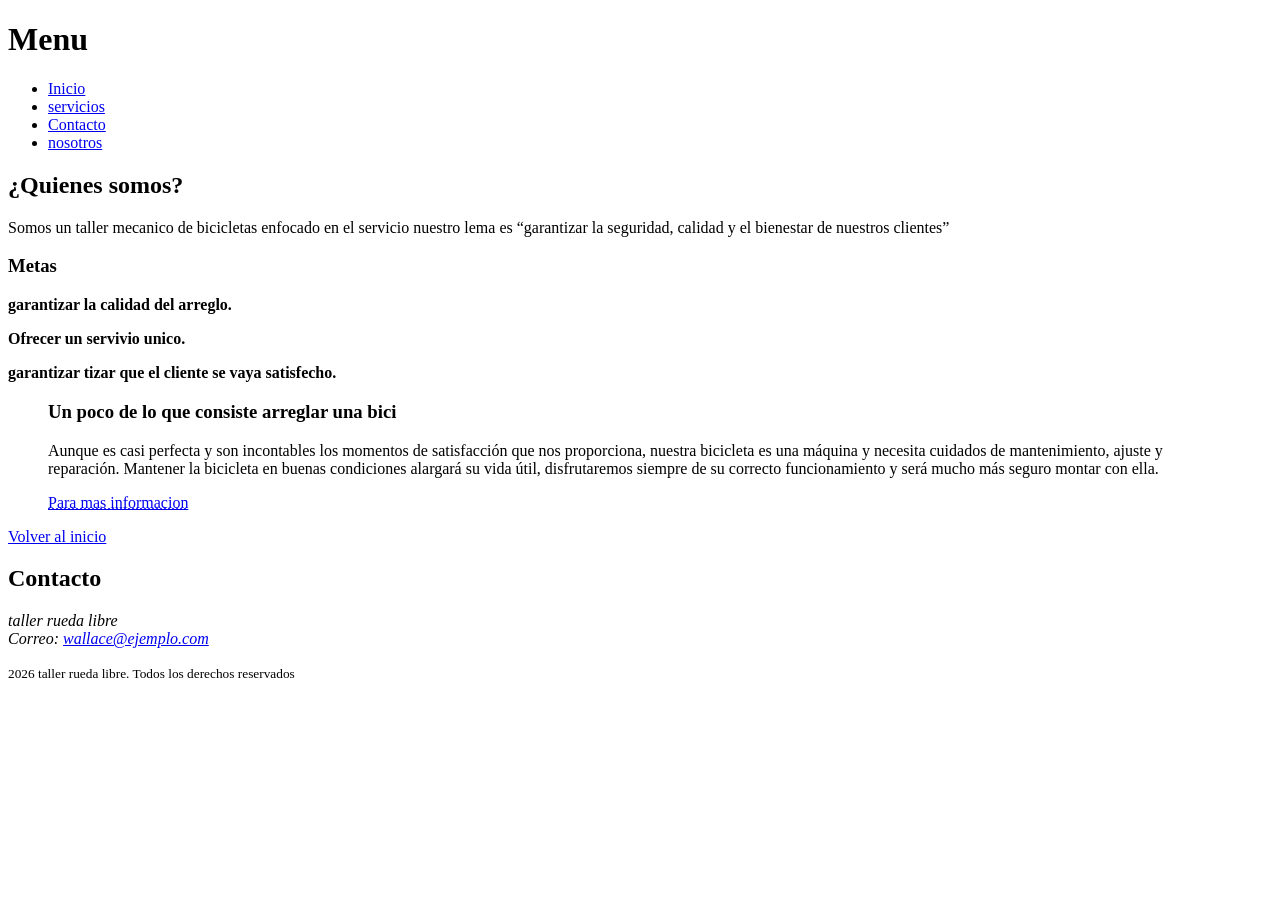
<file: ac1-html/Index.html>
<!DOCTYPE html>
<html lang="es">
<head>
    <meta charset="UTF-8">
    <meta name="viewport" content="width=device-width, initial-scale=1.0">
    <meta name="author" content="Wallace Barboza">
    <meta name="description" content="historia de rueda libre">
    <meta name="keywords" content="html,actividad de comprobacion, W3C,">
    <link rel="icon" href="recursos/llave-inglesa.png" type="image/x-icon"/>
    <title>index | Rueda libre</title>
</head>
<body>
    <!--Encabezado-->
    <header id="menu">
        <h1>Menu</h1>
        <ul>
            <li><a href="Index.html">Inicio</a></li>
            <li><a href="servicios.html">servicios</a></li>
            <li><a href="contacto.html">Contacto</a></li>
            <li><a href="nosotros.html">nosotros</a></li>
        </ul>
    </header>
    <!--Cuerpo de la pagina-->
    <main id="contenido">
        <h2>¿Quienes somos?</h2>
        <p>Somos un taller mecanico de bicicletas enfocado en el servicio nuestro lema es <q>garantizar la seguridad, calidad y el bienestar de nuestros clientes</q></p>

        <h3>Metas</h3>
        <p><strong>garantizar la calidad del arreglo.</strong></p>
        <p><strong>Ofrecer un servivio unico.</strong></p>
        <P><strong>garantizar tizar que el cliente se vaya satisfecho.</strong></P>

        <article id="pagina_externa">
            <blockquote>
                <h3>Un poco de lo que consiste arreglar una bici</h3>
                <P>Aunque es casi perfecta y son incontables los momentos de satisfacción que nos proporciona, nuestra bicicleta es una máquina y necesita cuidados de mantenimiento, ajuste y reparación. Mantener la bicicleta en buenas condiciones alargará su vida útil, disfrutaremos siempre de su correcto funcionamiento y será mucho más seguro montar con ella.</P>
                <a href="https://www.mammothbikes.com/blog/manual-arreglar-reparar-bicicleta/a-902"><abbr title="Informacion de pagina externa">Para mas informacion</abbr></a>
        </blockquote>

        </article>
        <a href="Index.html">Volver al inicio</a>

        

    </main>
    <!--pie de pagina-->
    <footer id="pie_de_pagina">
      <h2>Contacto</h2>
      <address>
        taller rueda libre
        <br>
        Correo: <a href="mailto:wallace@ejemplo.com">wallace@ejemplo.com</a>
      </address>
      <p>
        <small> 2026 taller rueda libre. Todos los derechos reservados</small>
      </p>
    </footer>
    
    
</body>
</html>
</file>
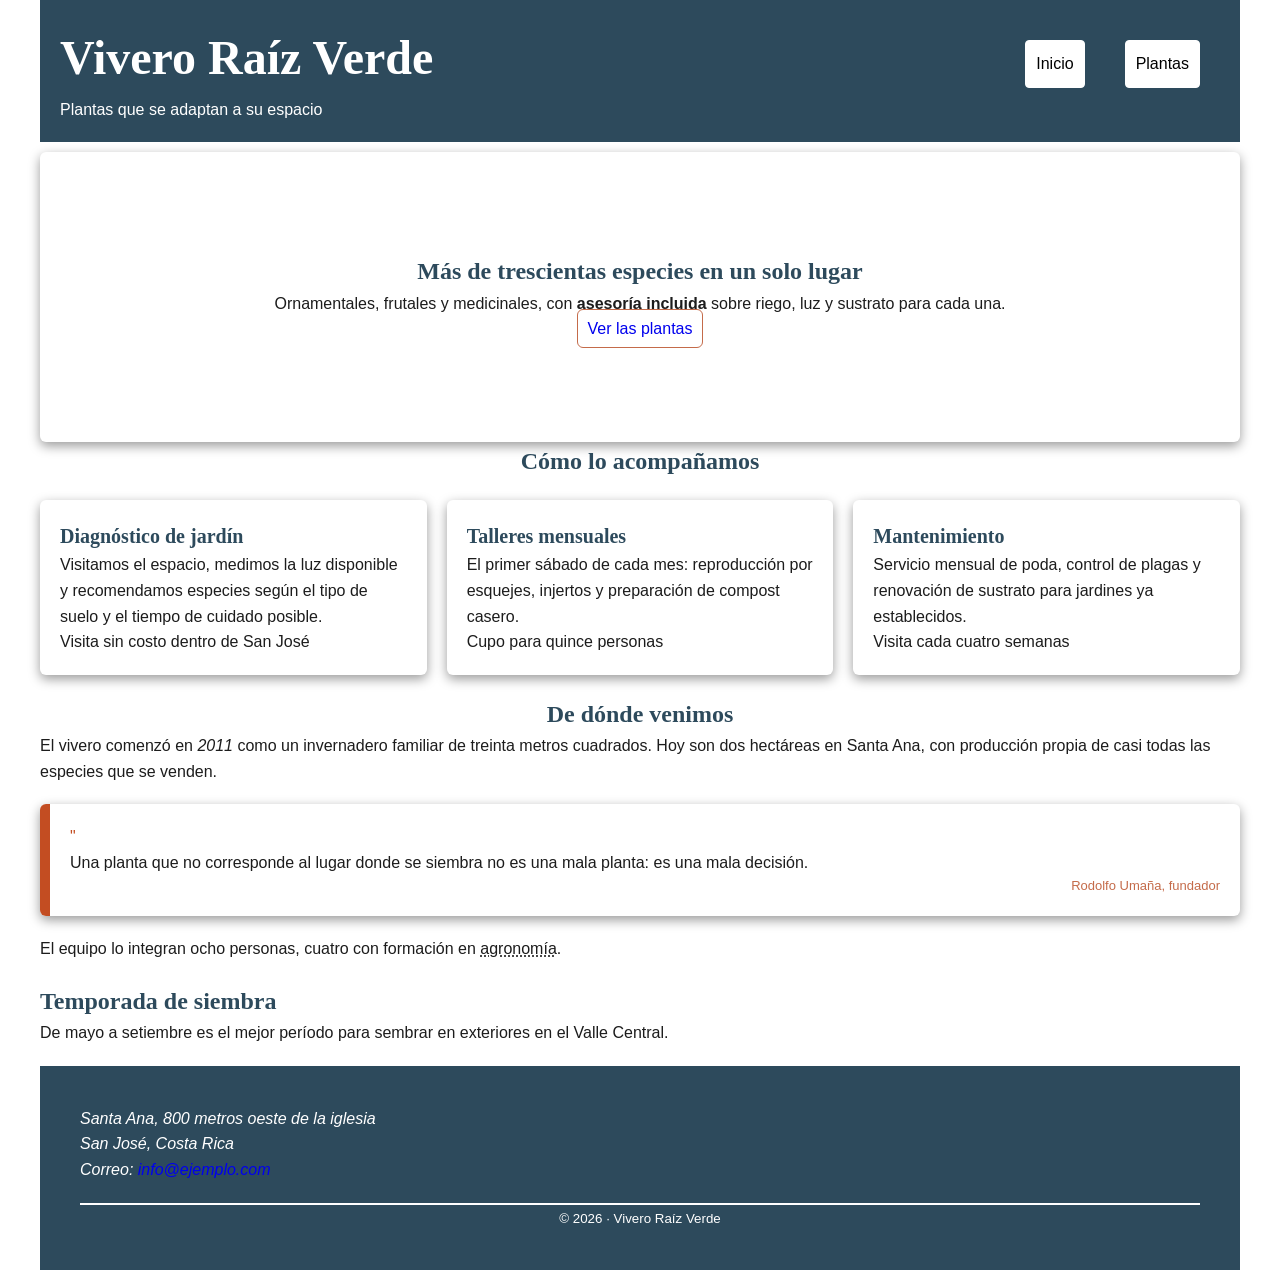
<file: ac2-css-2op/index.html>
<!DOCTYPE html>
<html lang="es">

<head>
  <meta charset="UTF-8">
  <meta name="viewport" content="width=device-width, initial-scale=1.0">
  <meta name="author" content="Escriba aquí su nombre completo">
  <meta name="description" content="Vivero Raíz Verde: plantas, asesoría y talleres de jardinería.">
  <meta name="keywords" content="vivero, plantas, jardinería, talleres, Costa Rica">

  <title>Inicio | Vivero Raíz Verde</title>

  <link rel="icon" href="recursos/favicon.png" type="image/png">

  <link rel="stylesheet" href="css/estilos.css">

</head>

<body>

  <!-- ═══ CABECERA ═══ -->
  <header id="cabecera">
    <div class="identidad">
      <h1>Vivero Raíz Verde</h1>
      <p class="frase">Plantas que se adaptan a su espacio</p>
    </div>

    <nav class="navegacion">
      <ul>
        <li><a href="index.html" class="pagina-actual">Inicio</a></li>
        <li><a href="plantas.html">Plantas</a></li>
      </ul>
    </nav>
  </header>

  <!-- ═══ CONTENIDO PRINCIPAL ═══ -->
  <main id="principal">

    <!-- Zona de presentación -->
    <section id="bienvenida" class="destacado">
      <h2>Más de trescientas especies en un solo lugar</h2>
      <p class="destacado-texto">
        Ornamentales, frutales y medicinales, con <strong>asesoría incluida</strong>
        sobre riego, luz y sustrato para cada una.
      </p>
      <a href="plantas.html" class="accion accion-primaria">Ver las plantas</a>
    </section>

    <!-- Tres bloques para maquetar en fila -->
    <section id="servicios">
      <h2>Cómo lo acompañamos</h2>

      <div class="bloques-servicio">

        <article class="bloque">
          <h3>Diagnóstico de jardín</h3>
          <p>
            Visitamos el espacio, medimos la luz disponible y recomendamos
            especies según el tipo de suelo y el tiempo de cuidado posible.
          </p>
          <p class="bloque-nota">Visita sin costo dentro de San José</p>
        </article>

        <article class="bloque">
          <h3>Talleres mensuales</h3>
          <p>
            El primer sábado de cada mes: reproducción por esquejes, injertos
            y preparación de compost casero.
          </p>
          <p class="bloque-nota">Cupo para quince personas</p>
        </article>

        <article class="bloque">
          <h3>Mantenimiento</h3>
          <p>
            Servicio mensual de poda, control de plagas y renovación de
            sustrato para jardines ya establecidos.
          </p>
          <p class="bloque-nota">Visita cada cuatro semanas</p>
        </article>

      </div>
    </section>

    <!-- Contenido con cita -->
    <section id="origen">
      <h2>De dónde venimos</h2>

      <p>
        El vivero comenzó en <em>2011</em> como un invernadero familiar de
        treinta metros cuadrados. Hoy son dos hectáreas en Santa Ana, con
        producción propia de casi todas las especies que se venden.
      </p>

      <blockquote class="testimonio">
        <p>
          Una planta que no corresponde al lugar donde se siembra no es
          una mala planta: es una mala decisión.
        </p>
        <footer class="testimonio-autoria">Rodolfo Umaña, fundador</footer>
      </blockquote>

      <p>
        El equipo lo integran ocho personas, cuatro con formación en
        <abbr title="Ingeniería Agronómica">agronomía</abbr>.
      </p>
    </section>

  </main>

  <!-- ═══ CONTENIDO SECUNDARIO ═══ -->
  <aside id="nota" class="recuadro-nota">
    <h2>Temporada de siembra</h2>
    <p>
      De mayo a setiembre es el mejor período para sembrar en exteriores
      en el Valle Central.
    </p>
  </aside>

  <!-- ═══ PIE ═══ -->
  <footer id="pie">
    <div class="contenido-pie">
      <address class="direccion">
        Santa Ana, 800 metros oeste de la iglesia<br>
        San José, Costa Rica<br>
        Correo: <a href="mailto:info@ejemplo.com">info@ejemplo.com</a>
      </address>

      <p class="derechos"><small>&copy; 2026 · Vivero Raíz Verde</small></p>
    </div>
  </footer>

</body>

</html>
</file>
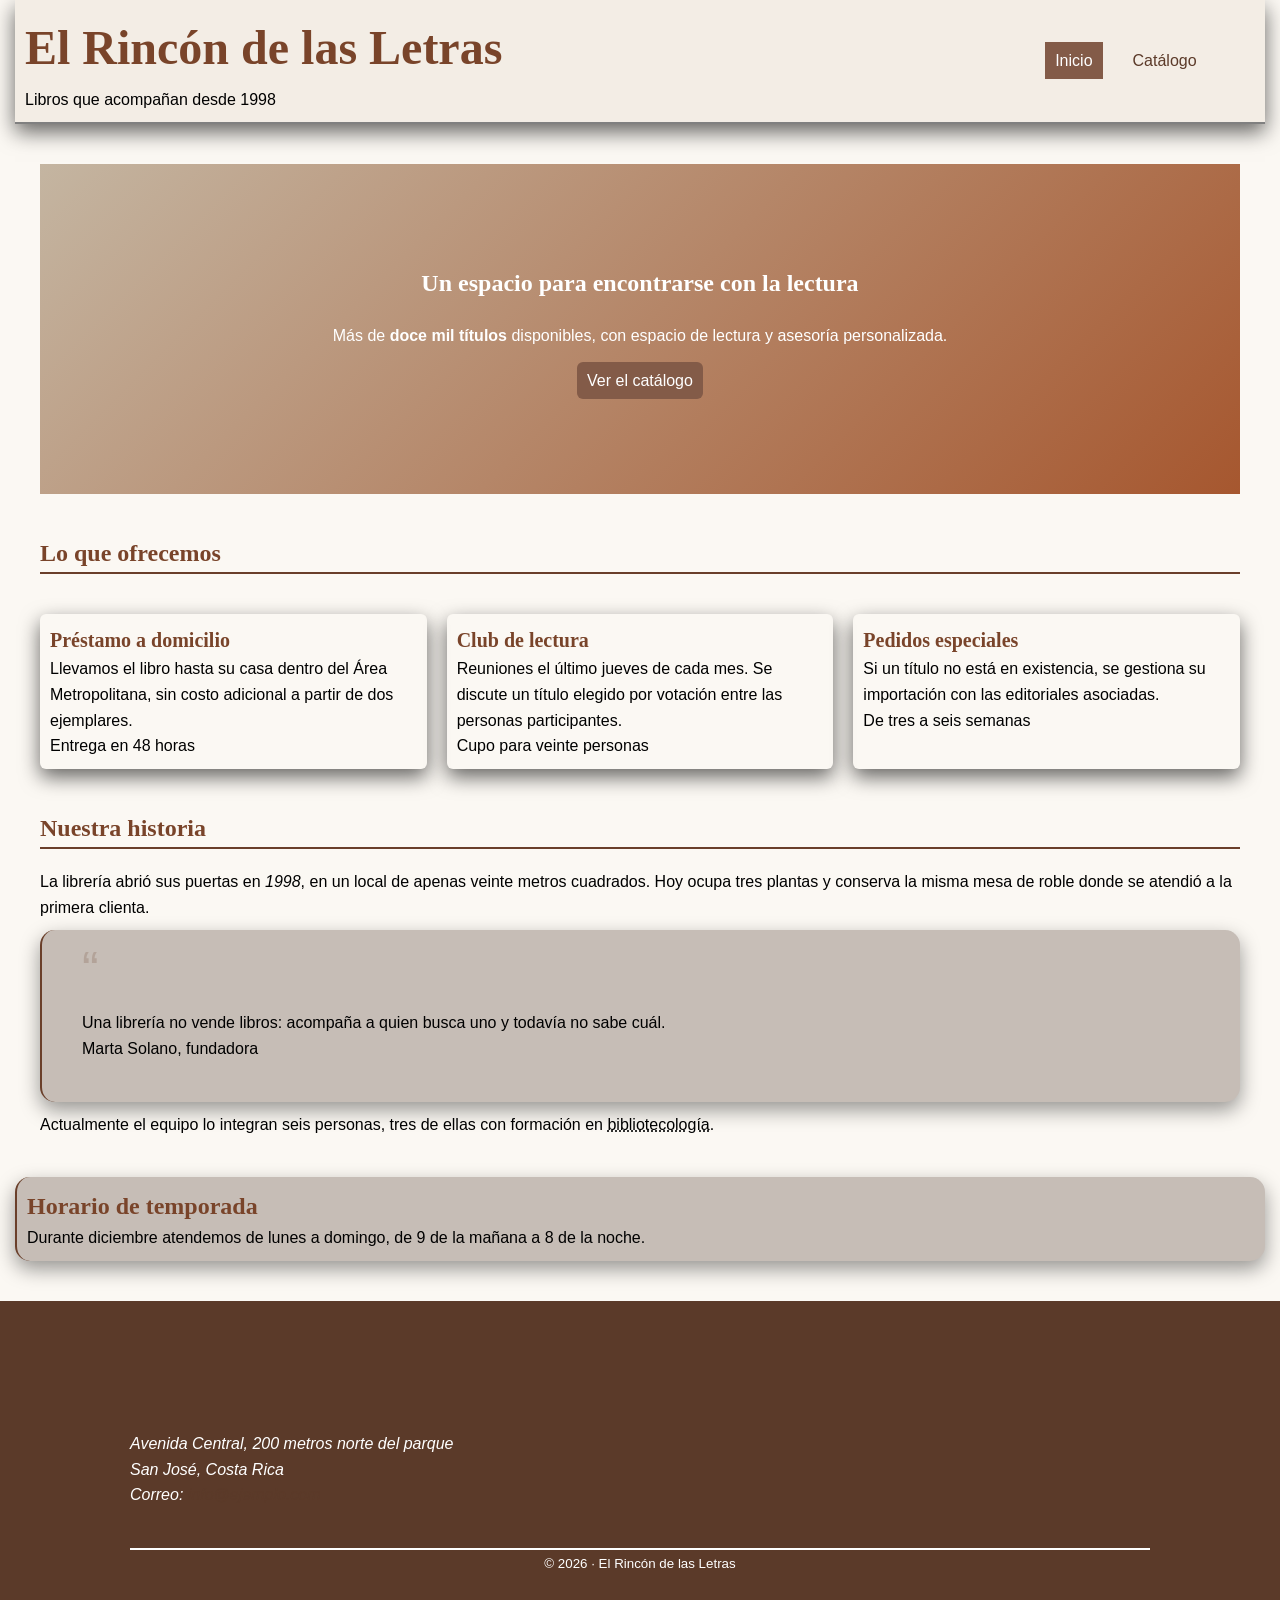
<file: ac2-css/index.html>
<!DOCTYPE html>
<html lang="es">

<head>
  <meta charset="UTF-8">
  <meta name="viewport" content="width=device-width, initial-scale=1.0">
  <meta name="author" content="Escriba aquí su nombre completo">
  <meta name="description" content="Librería El Rincón de las Letras: catálogo, servicios y contacto.">
  <meta name="keywords" content="librería, libros, lectura, catálogo, Costa Rica">

  <title>Inicio | El Rincón de las Letras</title>

  <link rel="icon" href="recursos/favicon.png" type="image/png">
  <link rel="stylesheet" href="/ac2-css/css/estilos.css">

  <!--AQUÍ SE ENLAZA LA HOJA DE ESTILOS QUE USTED DEBE CREAR.
       El archivo debe llamarse  css/estilos.css -->

</head>

<body>

  <!--CABECERA-->
  <header id="cabecera">
    <div class="marca">
      <h1>El Rincón de las Letras</h1>
      <p class="lema">Libros que acompañan desde 1998</p>
    </div>

    <nav class="menu-principal">
      <ul>
        <li><a href="index.html" class="enlace-activo">Inicio</a></li>
        <li><a href="catalogo.html">Catálogo</a></li>
      </ul>
    </nav>
  </header>

  <!--CONTENIDO PRINCIPAL-->
  <main id="contenido">

    <!-- Zona de presentación -->
    <section id="portada" class="hero">
      <div class="banner">
      <h2 class="h2-1">Un espacio para encontrarse con la lectura</h2>
      <p class="hero-texto">
        Más de <strong>doce mil títulos</strong> disponibles, con espacio
        de lectura y asesoría personalizada.
      </p>
      <a href="catalogo.html" class="boton boton-principal">Ver el catálogo</a>
      </div>
    </section>

    <!-- Tres bloques para maquetar en fila -->
    <section id="servicios">
      <h2 class="h2">Lo que ofrecemos</h2>

      <div class="rejilla-servicios">

        <article class="tarjeta">
          <h3>Préstamo a domicilio</h3>
          <p>
            Llevamos el libro hasta su casa dentro del Área Metropolitana,
            sin costo adicional a partir de dos ejemplares.
          </p>
          <p class="tarjeta-pie">Entrega en 48 horas</p>
        </article>

        <article class="tarjeta">
          <h3>Club de lectura</h3>
          <p>
            Reuniones el último jueves de cada mes. Se discute un título
            elegido por votación entre las personas participantes.
          </p>
          <p class="tarjeta-pie">Cupo para veinte personas</p>
        </article>

        <article class="tarjeta">
          <h3>Pedidos especiales</h3>
          <p>
            Si un título no está en existencia, se gestiona su importación
            con las editoriales asociadas.
          </p>
          <p class="tarjeta-pie">De tres a seis semanas</p>
        </article>

      </div>
    </section>

    <!-- Contenido con cita -->
    <section id="historia">
      <h2 class="h2">Nuestra historia</h2>

      <p>
        La librería abrió sus puertas en <em>1998</em>, en un local de
        apenas veinte metros cuadrados. Hoy ocupa tres plantas y conserva
        la misma mesa de roble donde se atendió a la primera clienta.
      </p>

      <blockquote class="cita">
        <p>
          Una librería no vende libros: acompaña a quien busca uno y
          todavía no sabe cuál.
        </p>
        <footer class="cita-autoria">Marta Solano, fundadora</footer>
      </blockquote>

      <p>
        Actualmente el equipo lo integran seis personas, tres de ellas
        con formación en <abbr title="Bibliotecología">bibliotecología</abbr>.
      </p>
    </section>

  </main>

  <!--CONTENIDO SECUNDARIO -->
  <aside id="aviso" class="panel-aviso">
    <h2>Horario de temporada</h2>
    <p>
      Durante diciembre atendemos de lunes a domingo, de 9 de la mañana
      a 8 de la noche.
    </p>
  </aside>

  <!-- PIE -->
  <footer id="pie">
    <div class="pie-contenido">
      <address class="datos-contacto">
        Avenida Central, 200 metros norte del parque<br>
        San José, Costa Rica<br>
        Correo: <a href="mailto:info@ejemplo.com">info@ejemplo.com</a>
      </address>

      <p class="creditos"><small>&copy; 2026 · El Rincón de las Letras</small></p>
    </div>
  </footer>

</body>

</html>
</file>
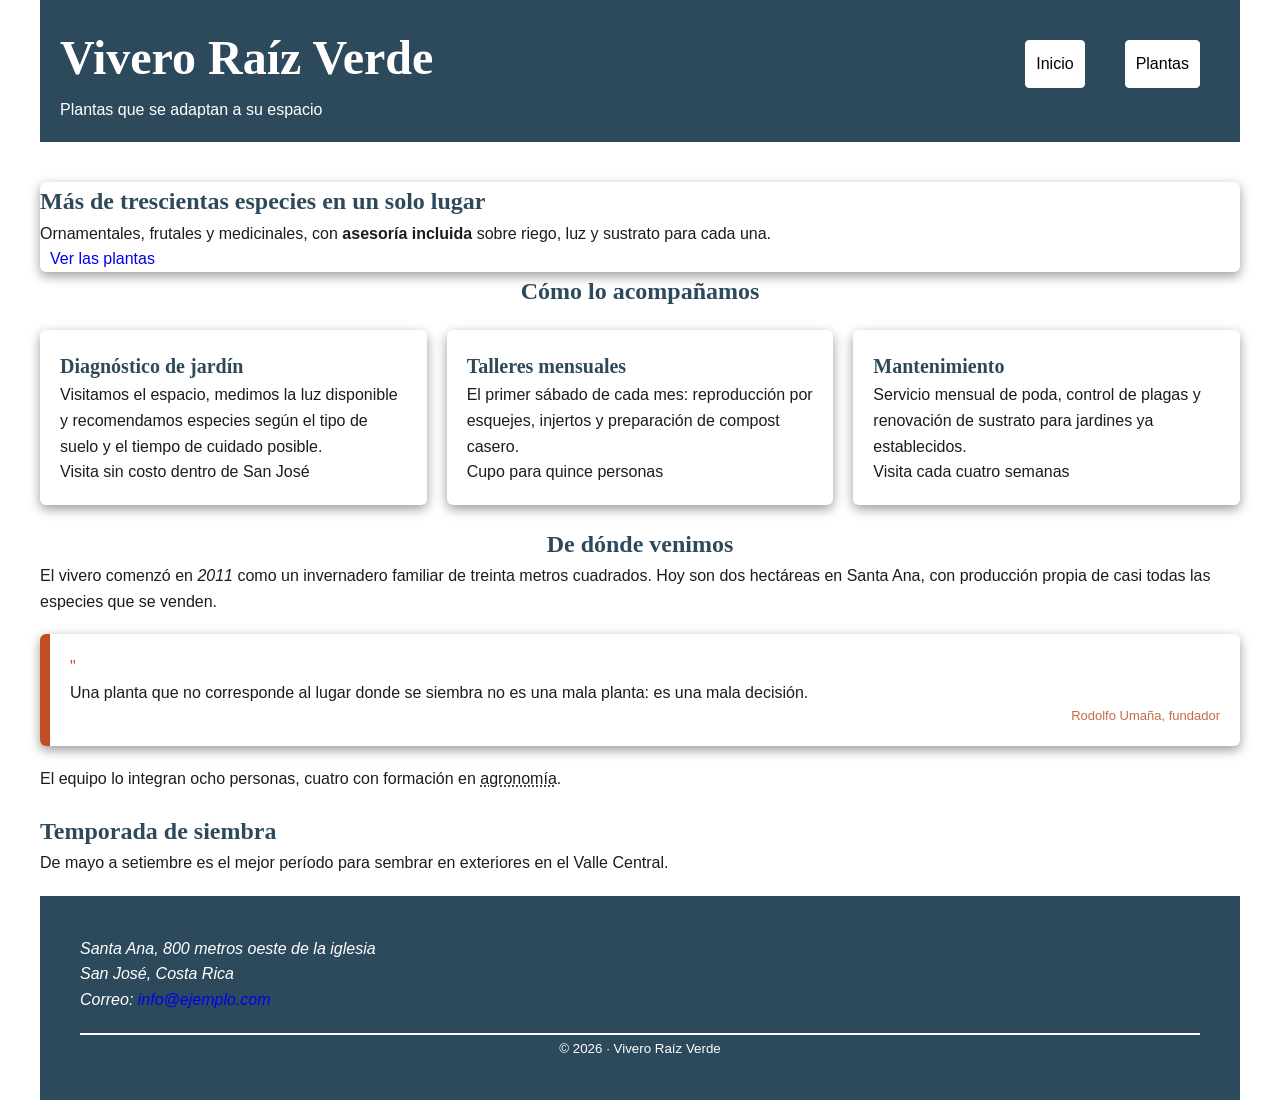
<file: ac2-css/AC-U3-SegundaOportunidadEstd/index.html>
<!DOCTYPE html>
<html lang="es">

<head>
  <meta charset="UTF-8">
  <meta name="viewport" content="width=device-width, initial-scale=1.0">
  <meta name="author" content="Escriba aquí su nombre completo">
  <meta name="description" content="Vivero Raíz Verde: plantas, asesoría y talleres de jardinería.">
  <meta name="keywords" content="vivero, plantas, jardinería, talleres, Costa Rica">

  <title>Inicio | Vivero Raíz Verde</title>

  <link rel="icon" href="recursos/favicon.png" type="image/png">

  <link rel="stylesheet" href="estilos.css">

</head>

<body>

  <!-- ═══ CABECERA ═══ -->
  <header id="cabecera">
    <div class="identidad">
      <h1>Vivero Raíz Verde</h1>
      <p class="frase">Plantas que se adaptan a su espacio</p>
    </div>

    <nav class="navegacion">
      <ul>
        <li><a href="index.html" class="pagina-actual">Inicio</a></li>
        <li><a href="plantas.html">Plantas</a></li>
      </ul>
    </nav>
  </header>

  <!-- ═══ CONTENIDO PRINCIPAL ═══ -->
  <main id="principal">

    <!-- Zona de presentación -->
    <section id="bienvenida" class="destacado">
      <h2>Más de trescientas especies en un solo lugar</h2>
      <p class="destacado-texto">
        Ornamentales, frutales y medicinales, con <strong>asesoría incluida</strong>
        sobre riego, luz y sustrato para cada una.
      </p>
      <a href="plantas.html" class="accion accion-primaria">Ver las plantas</a>
    </section>

    <!-- Tres bloques para maquetar en fila -->
    <section id="servicios">
      <h2>Cómo lo acompañamos</h2>

      <div class="bloques-servicio">

        <article class="bloque">
          <h3>Diagnóstico de jardín</h3>
          <p>
            Visitamos el espacio, medimos la luz disponible y recomendamos
            especies según el tipo de suelo y el tiempo de cuidado posible.
          </p>
          <p class="bloque-nota">Visita sin costo dentro de San José</p>
        </article>

        <article class="bloque">
          <h3>Talleres mensuales</h3>
          <p>
            El primer sábado de cada mes: reproducción por esquejes, injertos
            y preparación de compost casero.
          </p>
          <p class="bloque-nota">Cupo para quince personas</p>
        </article>

        <article class="bloque">
          <h3>Mantenimiento</h3>
          <p>
            Servicio mensual de poda, control de plagas y renovación de
            sustrato para jardines ya establecidos.
          </p>
          <p class="bloque-nota">Visita cada cuatro semanas</p>
        </article>

      </div>
    </section>

    <!-- Contenido con cita -->
    <section id="origen">
      <h2>De dónde venimos</h2>

      <p>
        El vivero comenzó en <em>2011</em> como un invernadero familiar de
        treinta metros cuadrados. Hoy son dos hectáreas en Santa Ana, con
        producción propia de casi todas las especies que se venden.
      </p>

      <blockquote class="testimonio">
        <p>
          Una planta que no corresponde al lugar donde se siembra no es
          una mala planta: es una mala decisión.
        </p>
        <footer class="testimonio-autoria">Rodolfo Umaña, fundador</footer>
      </blockquote>

      <p>
        El equipo lo integran ocho personas, cuatro con formación en
        <abbr title="Ingeniería Agronómica">agronomía</abbr>.
      </p>
    </section>

  </main>

  <!-- ═══ CONTENIDO SECUNDARIO ═══ -->
  <aside id="nota" class="recuadro-nota">
    <h2>Temporada de siembra</h2>
    <p>
      De mayo a setiembre es el mejor período para sembrar en exteriores
      en el Valle Central.
    </p>
  </aside>

  <!-- ═══ PIE ═══ -->
  <footer id="pie">
    <div class="contenido-pie">
      <address class="direccion">
        Santa Ana, 800 metros oeste de la iglesia<br>
        San José, Costa Rica<br>
        Correo: <a href="mailto:info@ejemplo.com">info@ejemplo.com</a>
      </address>

      <p class="derechos"><small>&copy; 2026 · Vivero Raíz Verde</small></p>
    </div>
  </footer>

</body>

</html>
</file>
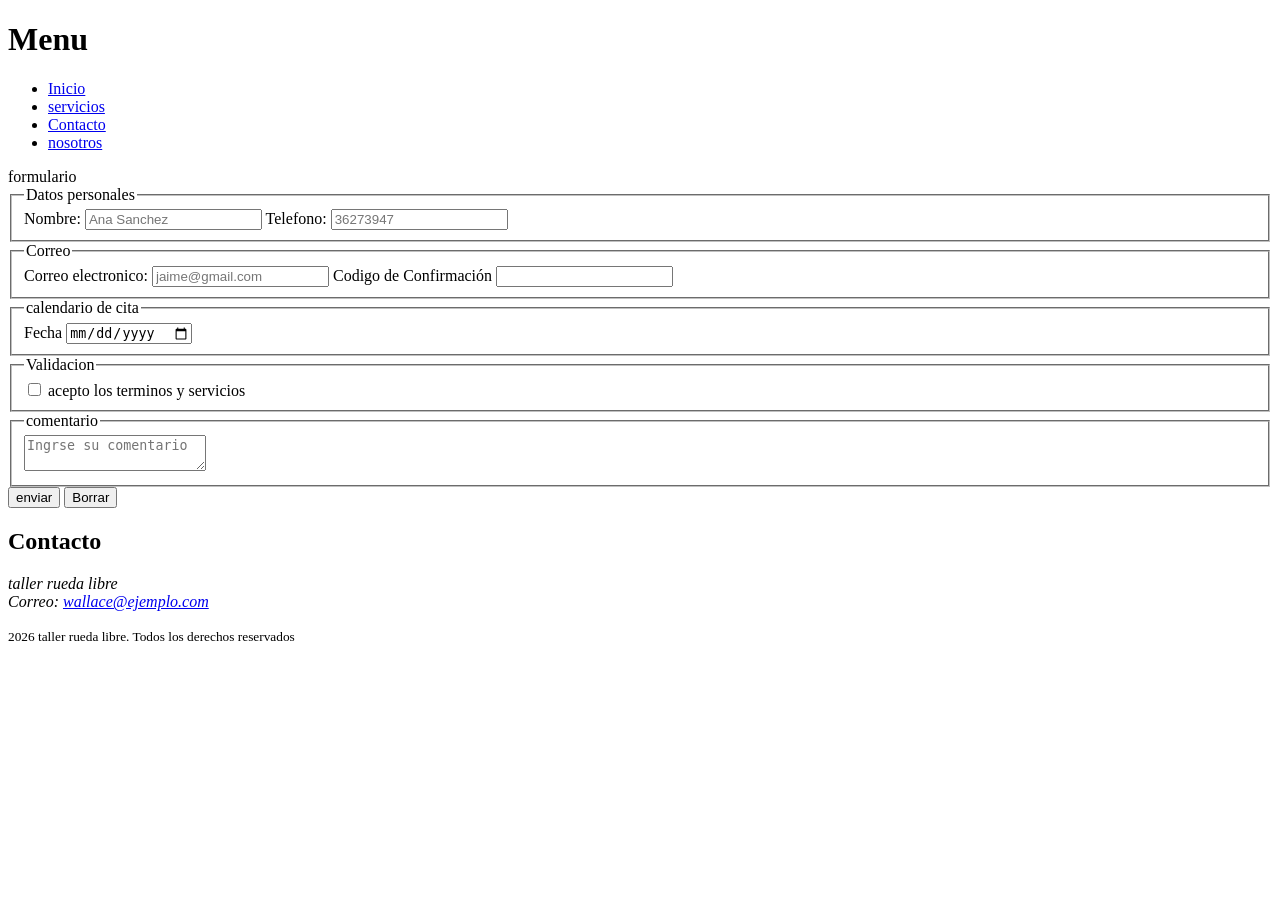
<file: ac1-html/contacto.html>
<!DOCTYPE html>
<html lang="es">
<head>
    <meta charset="UTF-8">
    <meta name="viewport" content="width=device-width, initial-scale=1.0">
    <meta name="author" content="Wallace Barboza">
    <meta name="description" content="pagina de contacto">
    <meta name="keywords" content="html,actividad de comprobacion, W3C,">
    <link rel="icon" href="recursos/llave-inglesa.png" type="image/x-icon"/>
    <title>contacto | Rueda libre</title>
</head>
<body>
    <!--Encabezado-->
    <header id="menu">
        <h1>Menu</h1>
        <ul>
            <li><a href="Index.html">Inicio</a></li>
            <li><a href="servicios.html">servicios</a></li>
            <li><a href="contacto.html">Contacto</a></li>
            <li><a href="nosotros.html">nosotros</a></li>
        </ul>
    </header>
    <!--Cuerpo-->

    <form action="formulario">formulario
        <fieldset>
            <legend>Datos personales</legend>
            <label for="nombre">Nombre:</label>
            <input type="text" id="nombre" name="nombre" minlength="10" maxlength="50" placeholder="Ana Sanchez" required>



            <label for="number">Telefono:</label>
            <input type="tel" id="number" name="number" required pattern="[0-9]{8}" placeholder="36273947">

        </fieldset>
        <fieldset>
            <legend>Correo</legend>
            <label for="correo">Correo electronico:</label>
            <input type="email" id="correo" name="correo" placeholder="jaime@gmail.com" required>

            <label for="clave">Codigo de Confirmación</label>
            <input type="password" id="clave" name="clave" maxlength="8" required>

            
        </fieldset>

        <fieldset>
            <legend>calendario de cita</legend>
            <label for="fecha">Fecha</label>
            <input type="date" id="fecha" name="fecha">
        </fieldset>
        
        <fieldset>
            <legend>Validacion</legend>
            <input type="checkbox" id="terminos" name="terminos" value="terminos" required>
            <label for="terminos">acepto los terminos y servicios</label>
        </fieldset>
        <fieldset>
            <legend>comentario</legend>
            <textarea name="comentario" id="comentario" maxlength="300" placeholder="Ingrse su comentario"></textarea>
        </fieldset>
        <button type="submit">enviar</button>
        <button type="reset">Borrar</button>
    </form>

    <!--pie de pagina-->
    <footer id="pie_de_pagina">
      <h2>Contacto</h2>
      <address>
        taller rueda libre
        <br>
        Correo: <a href="mailto:wallace@ejemplo.com">wallace@ejemplo.com</a>
      </address>
      <p>
        <small> 2026 taller rueda libre. Todos los derechos reservados</small>
      </p>
    </footer>
</body>

</html>
</file>
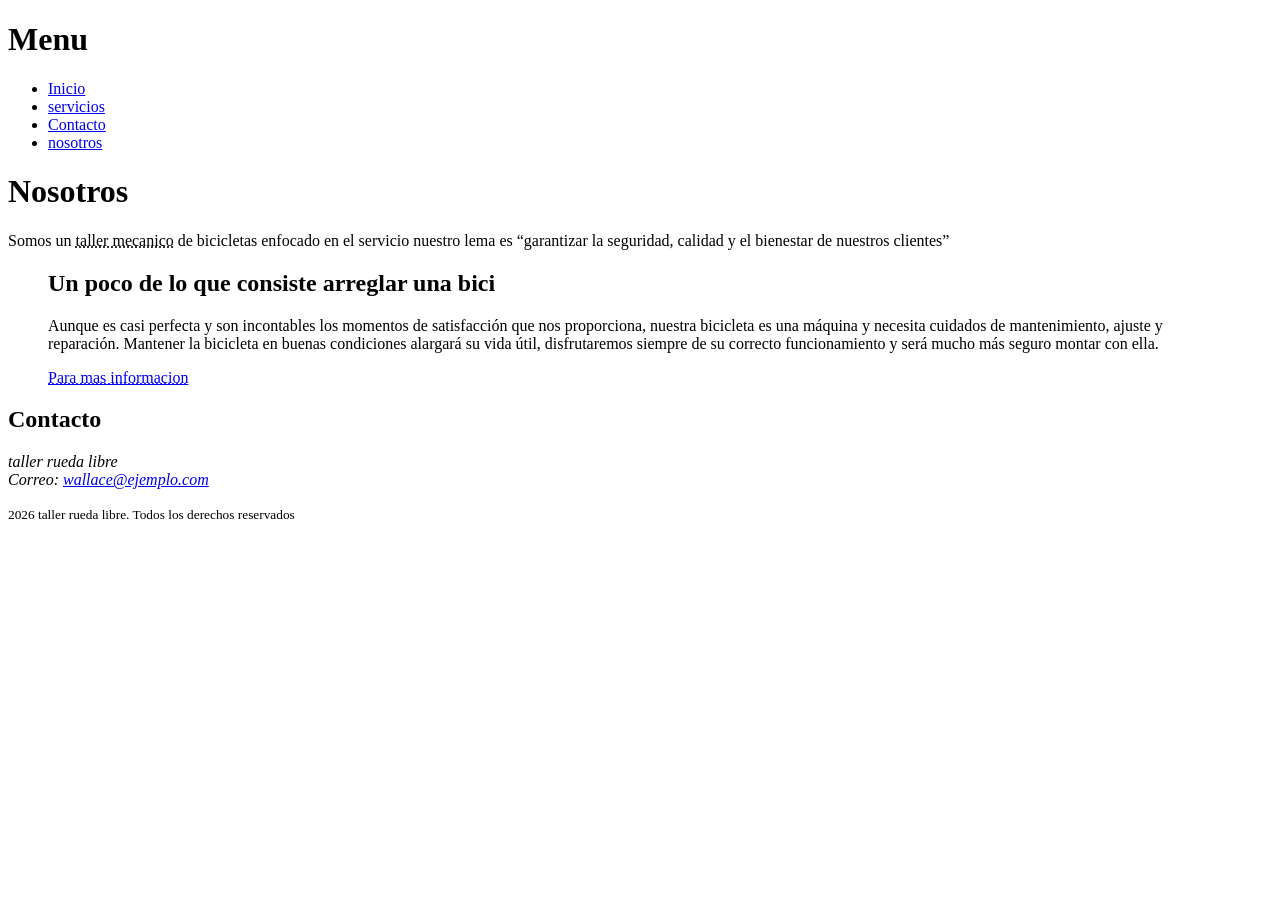
<file: ac1-html/nosotros.html>
<!DOCTYPE html>
<html lang="es">
<head>
    <meta charset="UTF-8">
    <meta name="viewport" content="width=device-width, initial-scale=1.0">
    <meta name="author" content="Wallace Barboza">
    <meta name="description" content="pagina de nosotros">
    <meta name="keywords" content="html,actividad de comprobacion, W3C,">
    <link rel="icon" href="recursos/llave-inglesa.png" type="image/x-icon"/>
    <title>nosotros | Rueda libre</title>
</head>
<body>
    <!--Encabezado-->
    <header id="menu">
        <h1>Menu</h1>
        <ul>
            <li><a href="Index.html">Inicio</a></li>
            <li><a href="servicios.html">servicios</a></li>
            <li><a href="contacto.html">Contacto</a></li>
            <li><a href="nosotros.html">nosotros</a></li>
        </ul>
    </header>
<!--Cuerpo-->
<h1>Nosotros</h1>
<p>Somos un <abbr title="taller de reparación">taller mecanico</abbr> de bicicletas enfocado en el servicio nuestro lema es <q>garantizar la seguridad, calidad y el bienestar de nuestros clientes</q></p>

<article id="pagina_externa">
  <blockquote>
    <h2>Un poco de lo que consiste arreglar una bici</h2>
    <P>Aunque es casi perfecta y son incontables los momentos de satisfacción que nos proporciona, nuestra bicicleta es una máquina y necesita cuidados de mantenimiento, ajuste y reparación. Mantener la bicicleta en buenas condiciones alargará su vida útil, disfrutaremos siempre de su correcto funcionamiento y será mucho más seguro montar con ella.</P>
    <a href="https://www.mammothbikes.com/blog/manual-arreglar-reparar-bicicleta/a-902"><abbr title="Informacion de pagina externa">Para mas informacion</abbr></a>
  </blockquote>
  
  <!--pie de pagina-->
  </article>
  <footer id="pie_de_pagina">
      <h2>Contacto</h2>
      <address>
        taller rueda libre
        <br>
        Correo: <a href="mailto:wallace@ejemplo.com">wallace@ejemplo.com</a>
      </address>
      <p>
        <small> 2026 taller rueda libre. Todos los derechos reservados</small>
      </p>
  </footer>

</body>
</html>
</file>
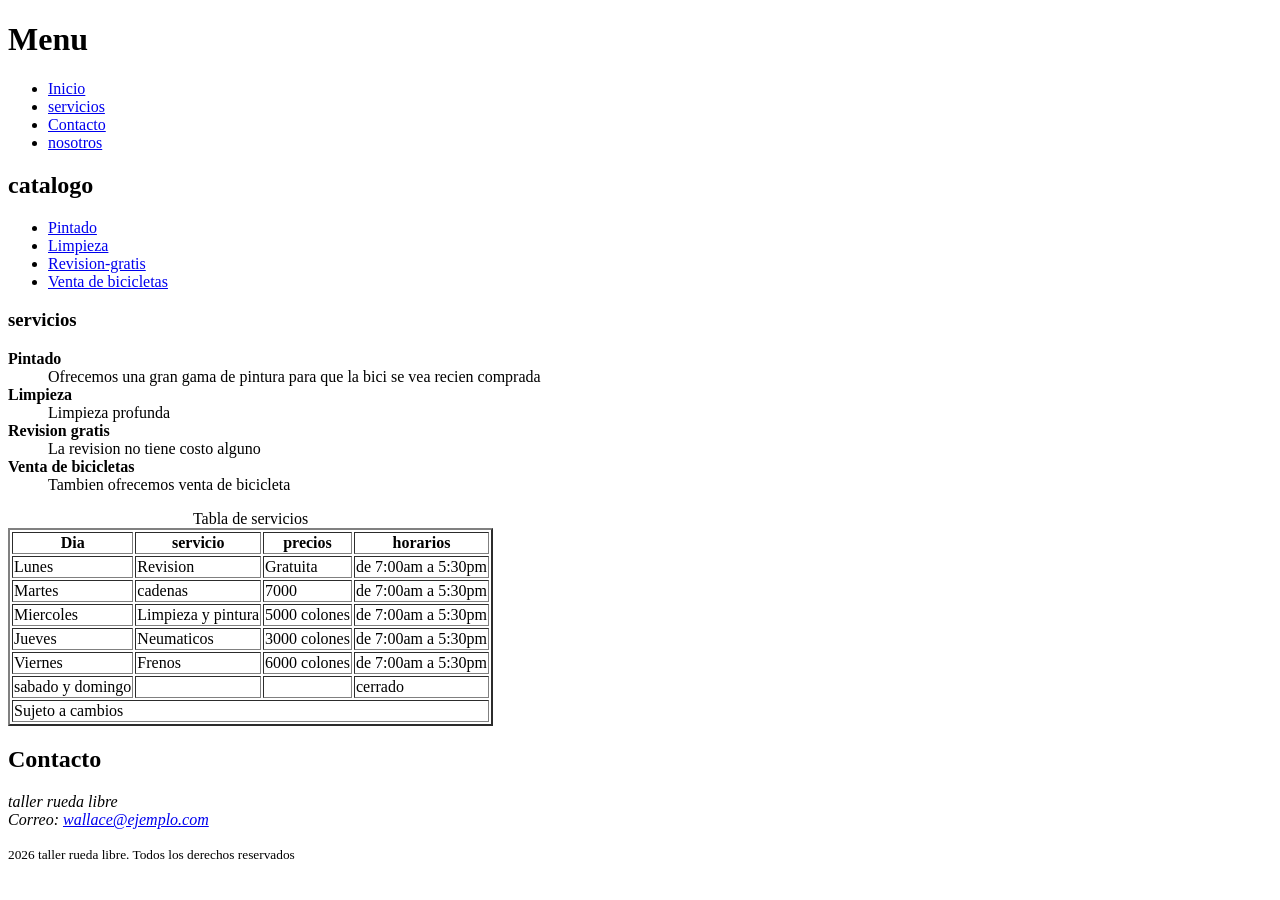
<file: ac1-html/servicios.html>
<!DOCTYPE html>
<html lang="es">
<head>
    <meta charset="UTF-8">
    <meta name="viewport" content="width=device-width, initial-scale=1.0">
    <meta name="author" content="Wallace Barboza">
    <meta name="description" content="listas del taller">
    <meta name="keywords" content="html,actividad de comprobacion, W3C,">
    <link rel="icon" type="image/x-icon" href="recursos/llave-inglesa.png" />
    <title>servicios | Rueda libre</title>
</head>
<body>
    <!--Encabezado-->
    <header id="menu">
        <h1>Menu</h1>
        <ul>
            <li><a href="Index.html">Inicio</a></li>
            <li><a href="servicios.html">servicios</a></li>
            <li><a href="contacto.html">Contacto</a></li>
            <li><a href="nosotros.html">nosotros</a></li>
        </ul>
    </header>
    <!--Cuerpo de la pagina-->
    <section id="lista-desordenada">
        <h2>catalogo</h2>
        <ul>
            <li><a href="#Pintado">Pintado</a></li>
            <li><a href="#Limpieza">Limpieza</a></li>
            <li><a href="#Revision-gratis">Revision-gratis</a></li>
            <li><a href="#Venta-de-bicicletas">Venta de bicicletas</a></li>
        </ul>

    </section>
    <section id="lista-de-pares">
        <h3>servicios</h3>
        <dl>
            <dt><strong>Pintado</strong></dt>
            <dd>Ofrecemos una gran gama de pintura para que la bici se vea recien comprada</dd>
            <dt><strong>Limpieza</strong></dt>
            <dd>Limpieza profunda</dd>
            <dt><strong>Revision gratis</strong></dt>
            <dd>La revision no tiene costo alguno</dd>
            <dt><strong>Venta de bicicletas</strong></dt>
            <dd>Tambien ofrecemos venta de bicicleta</dd>
        </dl>
    </section>
    
        <table border="2">
            <caption>Tabla de servicios</caption>
            <thead>
                <tr>
                    <th scope="col">Dia</th>
                    <th scope="col">servicio</th>
                    <th scope="col">precios</th>
                    <th scope="col">horarios</th>
                </tr>
            </thead>
            <tbody>
                <tr>
                    <td>Lunes</td>
                    <td>Revision</td>
                    <td>Gratuita</td>
                    <td>de 7:00am a 5:30pm</td>
                </tr>

                <tr>
                    <td>Martes</td>
                    <td>cadenas</td>
                    <td>7000</td>
                    <td>de 7:00am a 5:30pm</td>
                </tr>

                <tr>
                    <td>Miercoles</td>
                    <td>Limpieza y pintura</td>
                    <td>5000 colones</td>
                    <td>de 7:00am a 5:30pm</td>
                </tr>

                 <tr>
                    <td>Jueves</td>
                    <td>Neumaticos</td>
                    <td>3000 colones</td>
                    <td>de 7:00am a 5:30pm</td>
                </tr>

                 <tr>
                    <td>Viernes</td>
                    <td>Frenos</td>
                    <td>6000 colones</td>
                    <td>de 7:00am a 5:30pm</td>
                </tr>

                <tr>
                    <td>sabado y domingo</td>
                    <td></td>
                    <td></td>
                    <td>cerrado</td>
                </tr>
            </tbody>
            <tfoot>
                <tr>
                    <td colspan="4">Sujeto a cambios</td>
                </tr>
            </tfoot>
        </table>
    <!--pie de pagina-->  
    <footer id="pie_de_pagina">
      <h2>Contacto</h2>
      <address>
        taller rueda libre
        <br>
        Correo: <a href="mailto:wallace@ejemplo.com">wallace@ejemplo.com</a>
      </address>
      <p>
        <small> 2026 taller rueda libre. Todos los derechos reservados</small>
      </p>
    </footer>
</body>
</html>
</file>
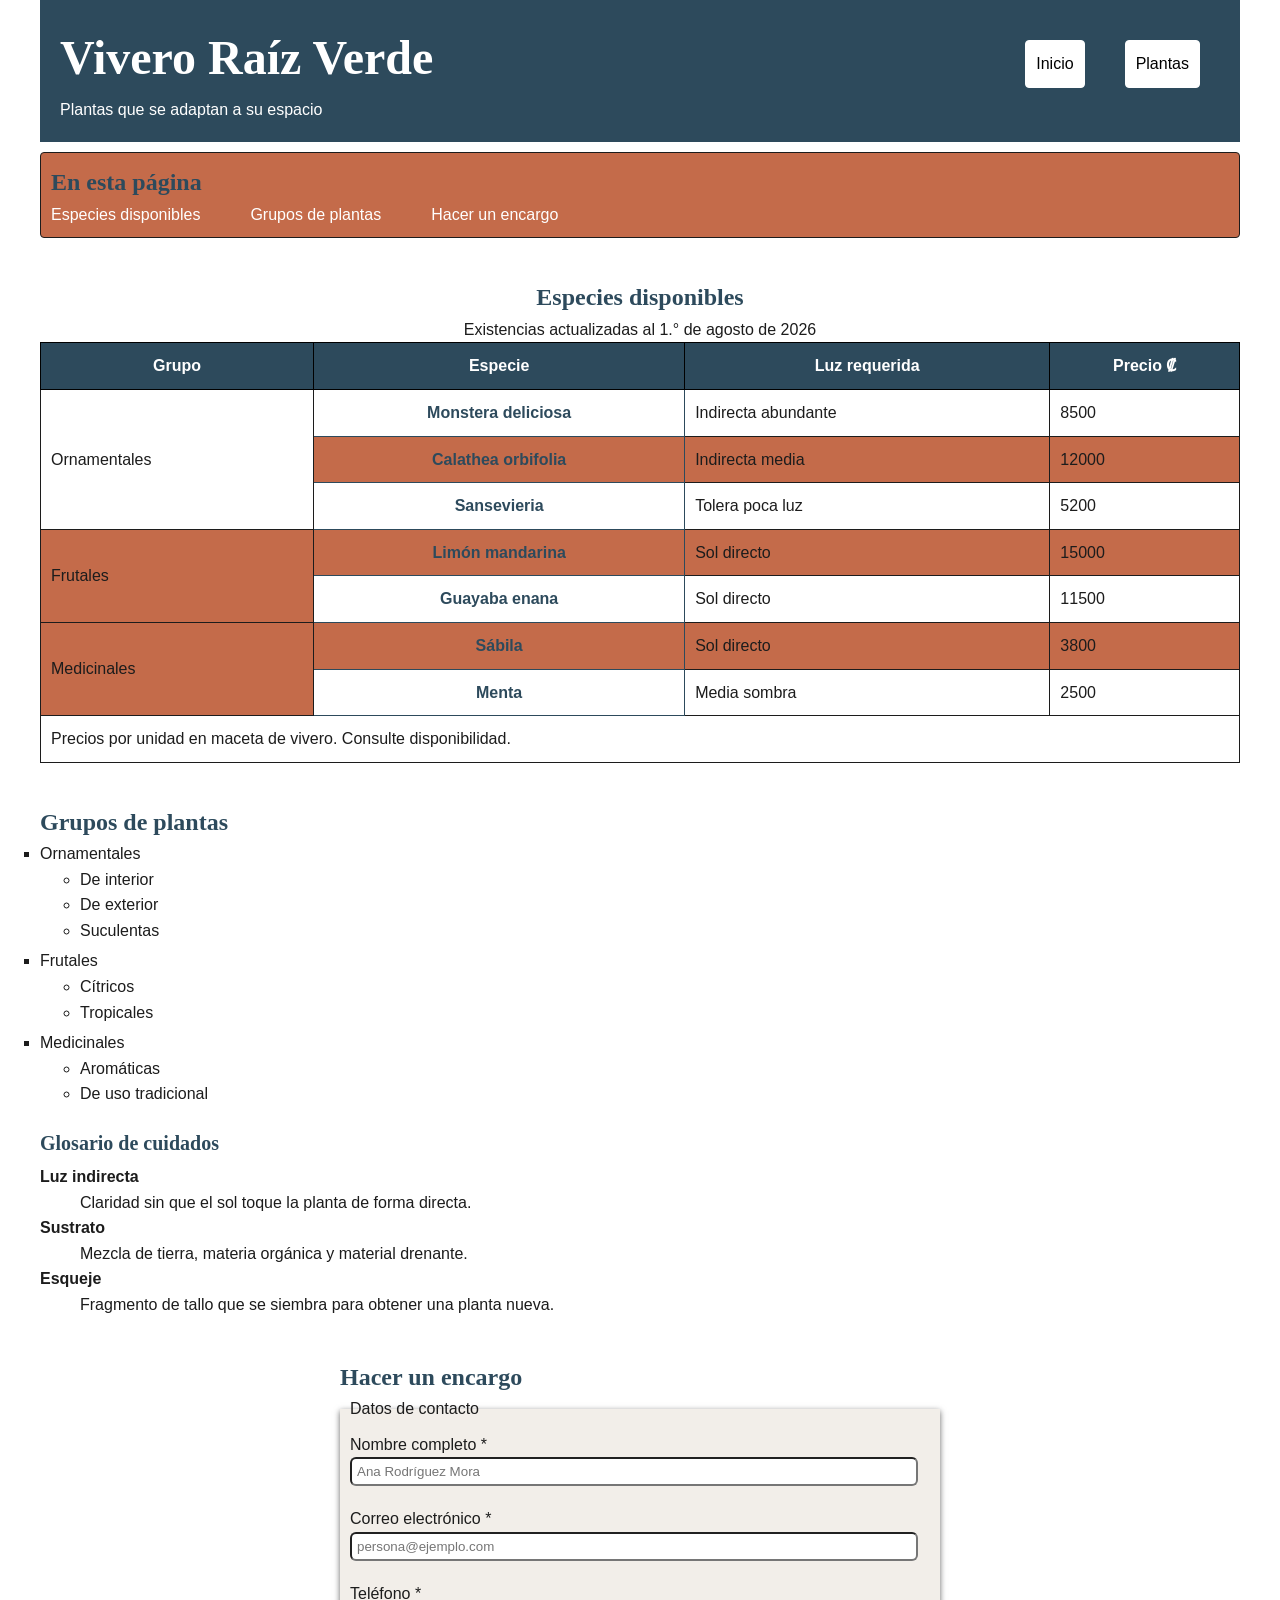
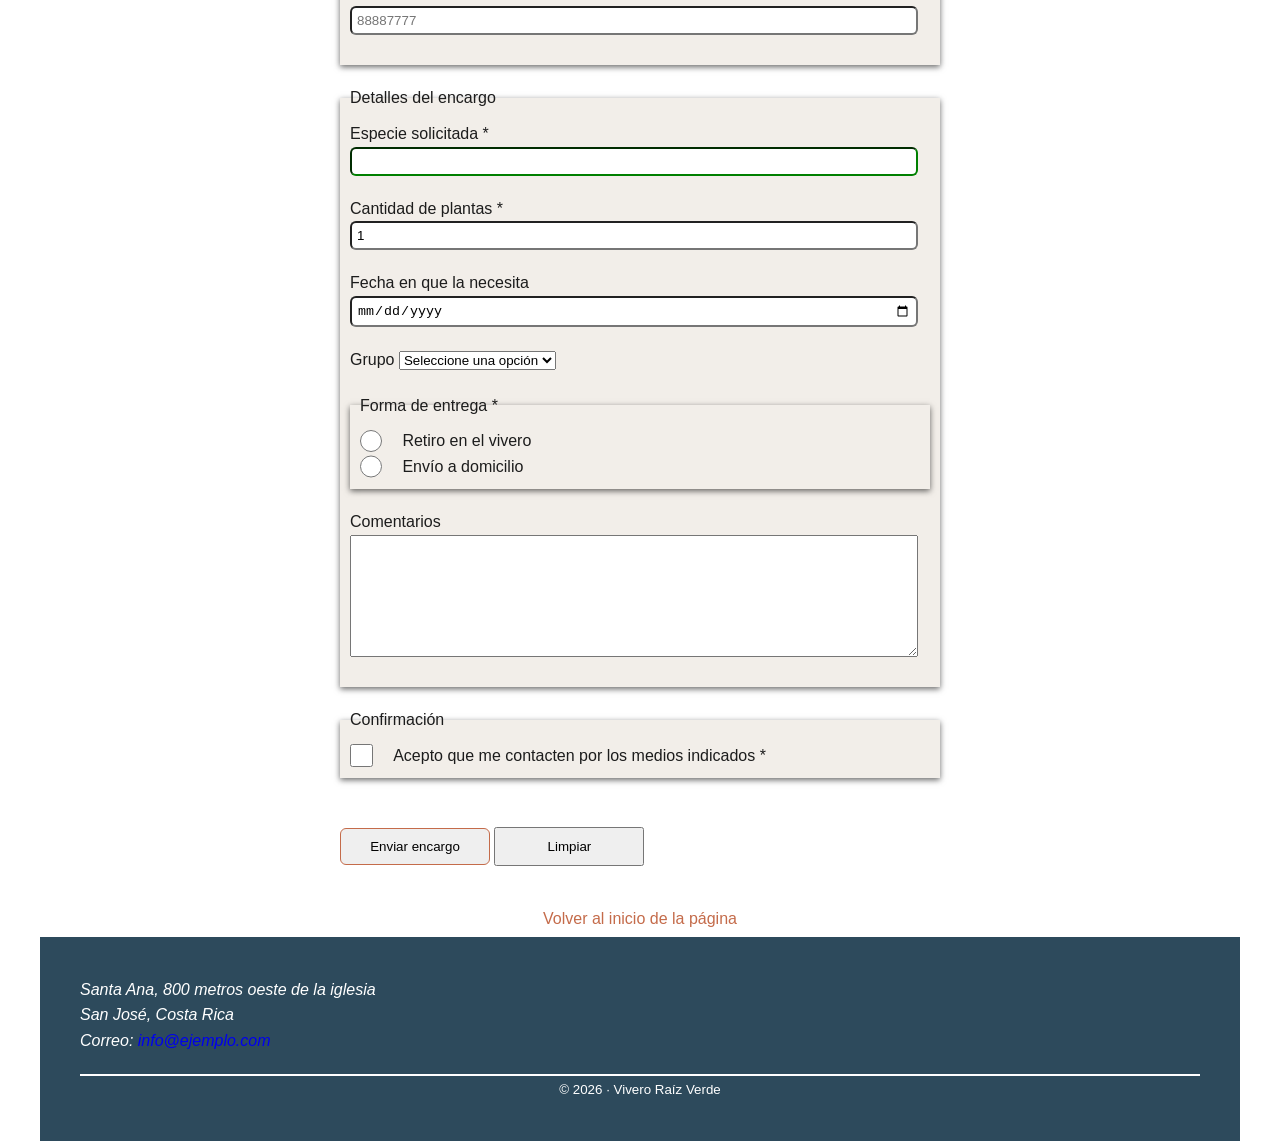
<file: ac2-css-2op/plantas.html>
<!DOCTYPE html>
<html lang="es">

<head>
  <meta charset="UTF-8">
  <meta name="viewport" content="width=device-width, initial-scale=1.0">
  <meta name="author" content="Escriba aquí su nombre completo">
  <meta name="description" content="Catálogo de plantas disponibles y formulario de encargo.">
  <meta name="keywords" content="plantas, catálogo, encargo, vivero">

  <title>Plantas | Vivero Raíz Verde</title>

  <link rel="icon" href="recursos/favicon.png" type="image/png">

  <link rel="stylesheet" href="css/estilos.css">

</head>

<body>

  <!-- ═══ CABECERA · idéntica a la de index.html ═══ -->
  <header id="cabecera">
    <div class="identidad">
      <h1>Vivero Raíz Verde</h1>
      <p class="frase">Plantas que se adaptan a su espacio</p>
    </div>

    <nav class="navegacion">
      <ul>
        <li><a href="index.html">Inicio</a></li>
        <li><a href="plantas.html" class="pagina-actual">Plantas</a></li>
      </ul>
    </nav>
  </header>

  <!-- ═══ CONTENIDO PRINCIPAL ═══ -->
  <main id="principal">

    <!-- Índice interno con anclas -->
    <nav class="sumario">
      <h2>En esta página</h2>
      <ul>
        <li><a href="#disponibles">Especies disponibles</a></li>
        <li><a href="#grupos">Grupos de plantas</a></li>
        <li><a href="#encargo">Hacer un encargo</a></li>
      </ul>
    </nav>

    <!-- ═══ LA TABLA ═══ -->
    <section id="disponibles">
      <h2>Especies disponibles</h2>

      <table class="tabla-especies">
        <caption>Existencias actualizadas al 1.° de agosto de 2026</caption>

        <thead>
          <tr>
            <th scope="col">Grupo</th>
            <th scope="col">Especie</th>
            <th scope="col">Luz requerida</th>
            <th scope="col">Precio ₡</th>
          </tr>
        </thead>

        <tbody>
          <tr>
            <td rowspan="3">Ornamentales</td>
            <th scope="row">Monstera deliciosa</th>
            <td>Indirecta abundante</td>
            <td>8500</td>
          </tr>
          <tr>
            <th scope="row">Calathea orbifolia</th>
            <td>Indirecta media</td>
            <td>12000</td>
          </tr>
          <tr>
            <th scope="row">Sansevieria</th>
            <td>Tolera poca luz</td>
            <td>5200</td>
          </tr>

          <tr>
            <td rowspan="2">Frutales</td>
            <th scope="row">Limón mandarina</th>
            <td>Sol directo</td>
            <td>15000</td>
          </tr>
          <tr>
            <th scope="row">Guayaba enana</th>
            <td>Sol directo</td>
            <td>11500</td>
          </tr>

          <tr>
            <td rowspan="2">Medicinales</td>
            <th scope="row">Sábila</th>
            <td>Sol directo</td>
            <td>3800</td>
          </tr>
          <tr>
            <th scope="row">Menta</th>
            <td>Media sombra</td>
            <td>2500</td>
          </tr>
        </tbody>

        <tfoot>
          <tr>
            <td colspan="4">
              Precios por unidad en maceta de vivero. Consulte disponibilidad.
            </td>
          </tr>
        </tfoot>
      </table>
    </section>

    <!-- ═══ LISTAS ═══ -->
    <section id="grupos">
      <h2>Grupos de plantas</h2>

      <ul class="lista-grupos">
        <li>Ornamentales
          <ul>
            <li>De interior</li>
            <li>De exterior</li>
            <li>Suculentas</li>
          </ul>
        </li>
        <li>Frutales
          <ul>
            <li>Cítricos</li>
            <li>Tropicales</li>
          </ul>
        </li>
        <li>Medicinales
          <ul>
            <li>Aromáticas</li>
            <li>De uso tradicional</li>
          </ul>
        </li>
      </ul>

      <h3>Glosario de cuidados</h3>
      <dl class="terminos">
        <dt>Luz indirecta</dt>
        <dd>Claridad sin que el sol toque la planta de forma directa.</dd>

        <dt>Sustrato</dt>
        <dd>Mezcla de tierra, materia orgánica y material drenante.</dd>

        <dt>Esqueje</dt>
        <dd>Fragmento de tallo que se siembra para obtener una planta nueva.</dd>
      </dl>
    </section>

    <!-- ═══ EL FORMULARIO ═══ -->
    <section id="encargo">
      <h2>Hacer un encargo</h2>

      <form action="#" method="post" class="formulario-encargo">

        <fieldset class="seccion-campos">
          <legend>Datos de contacto</legend>

          <p class="linea-campo">
            <label for="nombre">Nombre completo *</label>
            <input type="text" id="nombre" name="nombre"
                   required minlength="3" maxlength="60"
                   placeholder="Ana Rodríguez Mora">
          </p>

          <p class="linea-campo">
            <label for="correo">Correo electrónico *</label>
            <input type="email" id="correo" name="correo" required
                   placeholder="persona@ejemplo.com">
          </p>

          <p class="linea-campo">
            <label for="telefono">Teléfono *</label>
            <input type="tel" id="telefono" name="telefono"
                   required pattern="[0-9]{8}"
                   title="Ocho dígitos, sin espacios ni guiones"
                   placeholder="88887777">
          </p>
        </fieldset>

        <fieldset class="seccion-campos">
          <legend>Detalles del encargo</legend>

          <p class="linea-campo">
            <label for="especie">Especie solicitada *</label>
            <input type="text" id="especie" name="especie" required>
          </p>

          <p class="linea-campo">
            <label for="cantidad">Cantidad de plantas *</label>
            <input type="number" id="cantidad" name="cantidad"
                   required min="1" max="20" step="1" value="1">
          </p>

          <p class="linea-campo">
            <label for="fecha">Fecha en que la necesita</label>
            <input type="date" id="fecha" name="fecha">
          </p>

          <p class="linea-campo">
            <label for="grupo">Grupo</label>
            <select id="grupo" name="grupo">
              <option value="">Seleccione una opción</option>
              <option value="ornamental">Ornamentales</option>
              <option value="frutal">Frutales</option>
              <option value="medicinal">Medicinales</option>
              <option value="otro">Otro</option>
            </select>
          </p>

          <fieldset class="seccion-opciones">
            <legend>Forma de entrega *</legend>
            <p class="opcion-radio">
              <input type="radio" id="vivero" name="entrega" value="vivero" required>
              <label for="vivero">Retiro en el vivero</label>
            </p>
            <p class="opcion-radio">
              <input type="radio" id="envio" name="entrega" value="envio">
              <label for="envio">Envío a domicilio</label>
            </p>
          </fieldset>

          <p class="linea-campo">
            <label for="comentarios">Comentarios</label>
            <textarea id="comentarios" name="comentarios" rows="4" maxlength="300"></textarea>
          </p>
        </fieldset>

        <fieldset class="seccion-campos">
          <legend>Confirmación</legend>
          <p class="opcion-radio">
            <input type="checkbox" id="acepto" name="acepto" required>
            <label for="acepto">Acepto que me contacten por los medios indicados *</label>
          </p>
        </fieldset>

        <p class="fila-acciones">
          <button type="submit" class="accion accion-primaria">Enviar encargo</button>
          <button type="reset" class="accion accion-secundaria">Limpiar</button>
        </p>

      </form>
    </section>

    <p class="regresar"><a href="#cabecera">Volver al inicio de la página</a></p>

  </main>

  <!-- ═══ PIE · idéntico al de index.html ═══ -->
  <footer id="pie">
    <div class="contenido-pie">
      <address class="direccion">
        Santa Ana, 800 metros oeste de la iglesia<br>
        San José, Costa Rica<br>
        Correo: <a href="mailto:info@ejemplo.com">info@ejemplo.com</a>
      </address>

      <p class="derechos"><small>&copy; 2026 · Vivero Raíz Verde</small></p>
    </div>
  </footer>

</body>

</html>
</file>
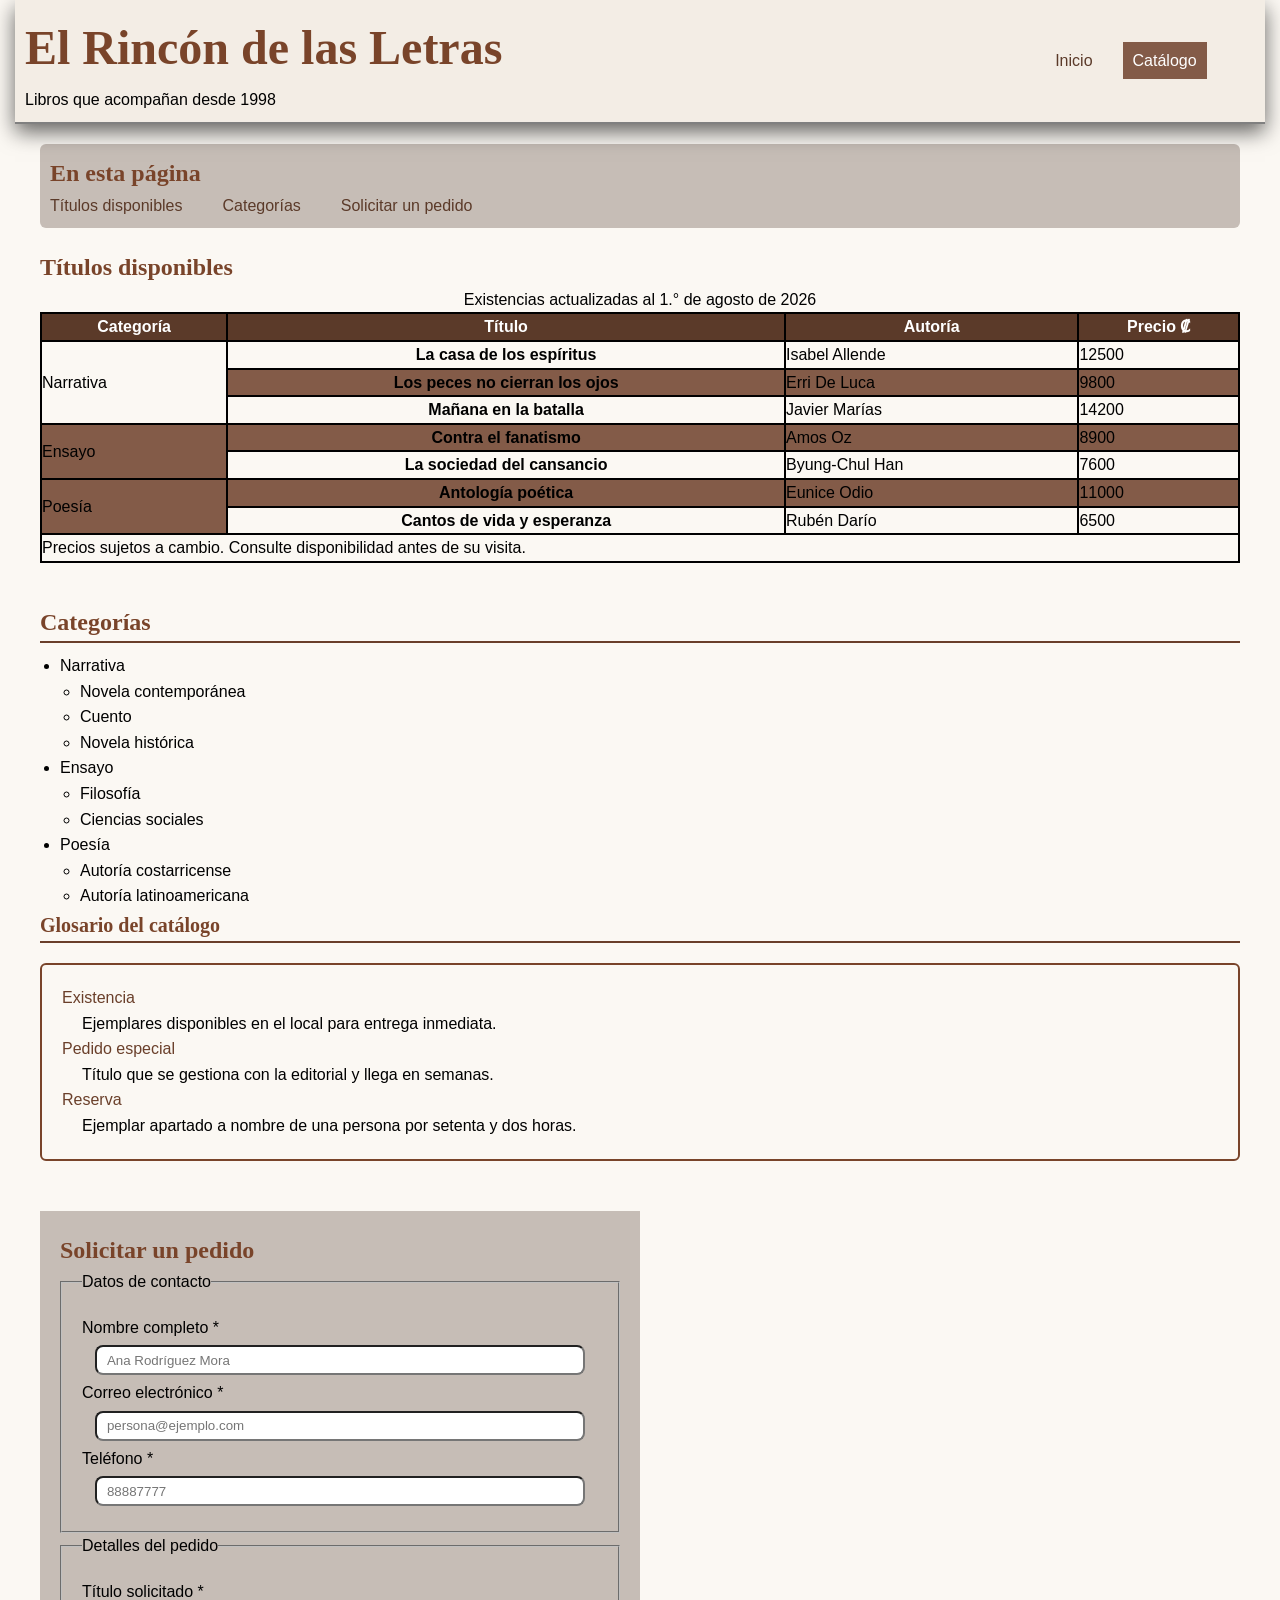
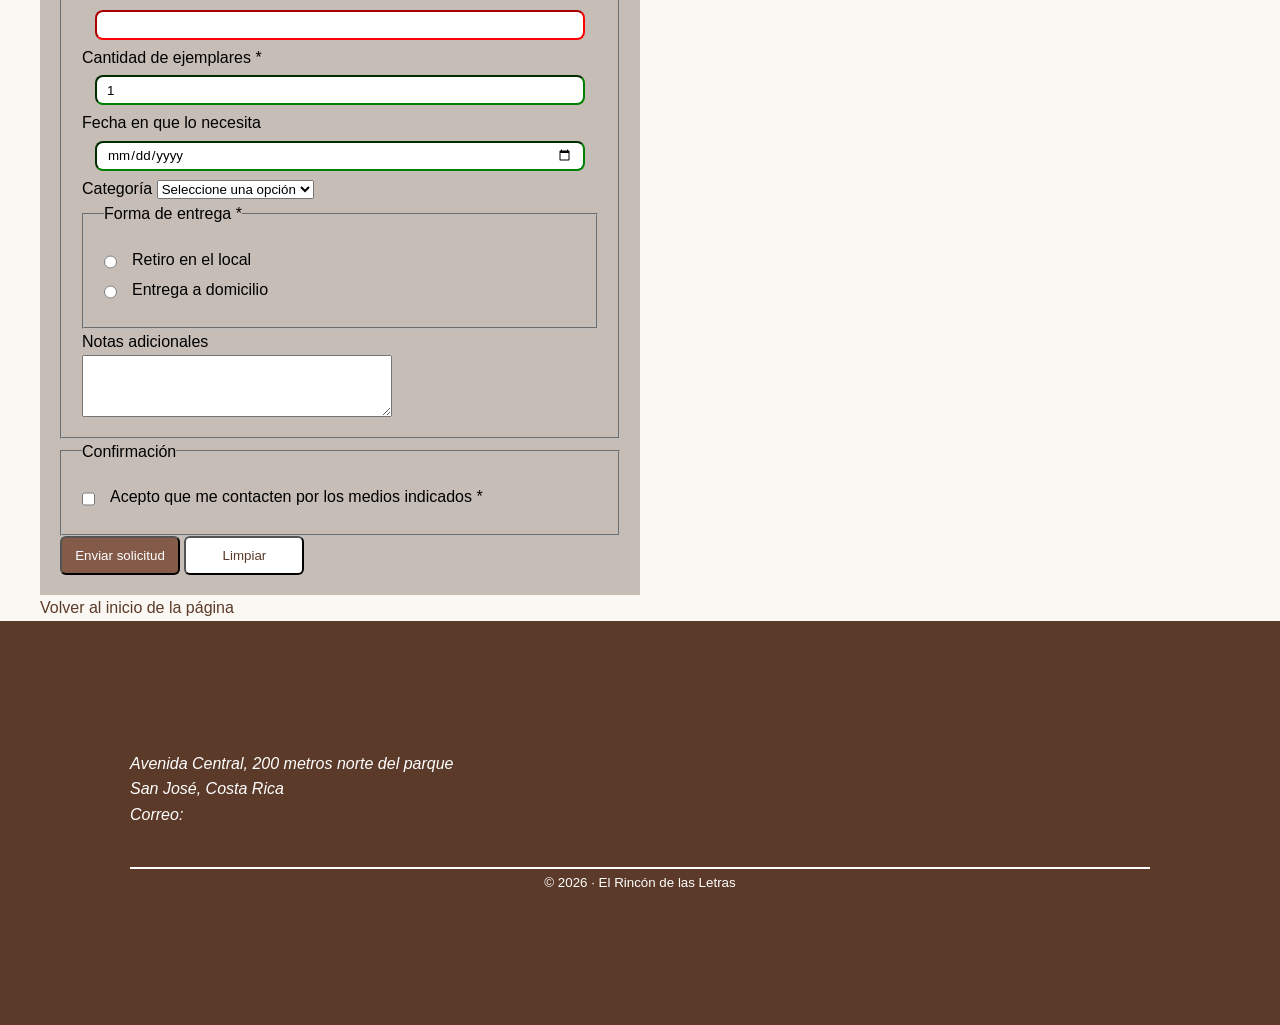
<file: ac2-css/catalogo.html>
<!DOCTYPE html>
<html lang="es">

<head>
  <meta charset="UTF-8">
  <meta name="viewport" content="width=device-width, initial-scale=1.0">
  <meta name="author" content="Escriba aquí su nombre completo">
  <meta name="description" content="Catálogo de títulos disponibles y formulario de pedido.">
  <meta name="keywords" content="catálogo, libros, pedido, librería">

  <title>Catálogo | El Rincón de las Letras</title>

  <link rel="icon" href="recursos/favicon.png" type="image/png">
  <link rel="stylesheet" href="/ac2-css/css/estilos.css">

  <!--AQUÍ SE ENLAZA LA HOJA DE ESTILOS QUE USTED DEBE CREAR.
       El archivo debe llamarse  css/estilos.css -->

</head>

<body>

  <!--CABECERA · idéntica a la de index.html-->
  <header id="cabecera">
    <div class="marca">
      <h1>El Rincón de las Letras</h1>
      <p class="lema">Libros que acompañan desde 1998</p>
    </div>

    <nav class="menu-principal">
      <ul>
        <li><a href="index.html">Inicio</a></li>
        <li><a href="catalogo.html" class="enlace-activo">Catálogo</a></li>
      </ul>
    </nav>
  </header>

  <!--CONTENIDO PRINCIPAL-->
  <main id="contenido">

    <!-- Índice interno con anclas -->
    <nav class="indice">
      <h2>En esta página</h2>
      <ul>
        <li><a href="#existencias">Títulos disponibles</a></li>
        <li><a href="#categorias">Categorías</a></li>
        <li><a href="#pedido">Solicitar un pedido</a></li>
      </ul>
    </nav>

    <!-- LA TABLA -->
    <section id="existencias">
      <h2>Títulos disponibles</h2>

      <table class="tabla-catalogo" border="2">
        <caption>Existencias actualizadas al 1.° de agosto de 2026</caption>

        <thead>
          <tr>
            <th scope="col">Categoría</th>
            <th scope="col">Título</th>
            <th scope="col">Autoría</th>
            <th scope="col">Precio ₡</th>
          </tr>
        </thead>

        <tbody>
          <tr>
            <td rowspan="3">Narrativa</td>
            <th scope="row">La casa de los espíritus</th>
            <td>Isabel Allende</td>
            <td>12500</td>
          </tr>
          <tr>
            <th scope="row">Los peces no cierran los ojos</th>
            <td>Erri De Luca</td>
            <td>9800</td>
          </tr>
          <tr>
            <th scope="row">Mañana en la batalla</th>
            <td>Javier Marías</td>
            <td>14200</td>
          </tr>

          <tr>
            <td rowspan="2">Ensayo</td>
            <th scope="row">Contra el fanatismo</th>
            <td>Amos Oz</td>
            <td>8900</td>
          </tr>
          <tr>
            <th scope="row">La sociedad del cansancio</th>
            <td>Byung-Chul Han</td>
            <td>7600</td>
          </tr>

          <tr>
            <td rowspan="2">Poesía</td>
            <th scope="row">Antología poética</th>
            <td>Eunice Odio</td>
            <td>11000</td>
          </tr>
          <tr>
            <th scope="row">Cantos de vida y esperanza</th>
            <td>Rubén Darío</td>
            <td>6500</td>
          </tr>
        </tbody>

        <tfoot>
          <tr>
            <td colspan="4">
              Precios sujetos a cambio. Consulte disponibilidad antes de su visita.
            </td>
          </tr>
        </tfoot>
      </table>
    </section>

    <!-- LISTAS -->
    <section id="categorias">
      <h2 class="h2">Categorías</h2>

      <ul class="lista-categorias">
        <li>Narrativa
          <ul>
            <li>Novela contemporánea</li>
            <li>Cuento</li>
            <li>Novela histórica</li>
          </ul>
        </li>
        <li>Ensayo
          <ul>
            <li>Filosofía</li>
            <li>Ciencias sociales</li>
          </ul>
        </li>
        <li>Poesía
          <ul>
            <li>Autoría costarricense</li>
            <li>Autoría latinoamericana</li>
          </ul>
        </li>
      </ul>

      <h3>Glosario del catálogo</h3>
      <dl class="glosario">
        <dt>Existencia</dt>
        <dd>Ejemplares disponibles en el local para entrega inmediata.</dd>

        <dt>Pedido especial</dt>
        <dd>Título que se gestiona con la editorial y llega en semanas.</dd>

        <dt>Reserva</dt>
        <dd>Ejemplar apartado a nombre de una persona por setenta y dos horas.</dd>
      </dl>
    </section>

    <!-- EL FORMULARIO -->
    <section id="pedido">
      <h2 class="h2">Solicitar un pedido</h2>

      <form action="#" method="post" class="formulario-pedido">

        <fieldset class="grupo-campos">
          <legend>Datos de contacto</legend>

          <p class="campo">
            <label for="nombre">Nombre completo *</label>
            <input type="text" id="nombre" name="nombre"
                   required minlength="3" maxlength="60"
                   placeholder="Ana Rodríguez Mora">
          </p>

          <p class="campo">
            <label for="correo">Correo electrónico *</label>
            <input type="email" id="correo" name="correo" required
                   placeholder="persona@ejemplo.com">
          </p>

          <p class="campo">
            <label for="telefono">Teléfono *</label>
            <input type="tel" id="telefono" name="telefono"
                   required pattern="[0-9]{8}"
                   title="Ocho dígitos, sin espacios ni guiones"
                   placeholder="88887777">
          </p>
        </fieldset>

        <fieldset class="grupo-campos">
          <legend>Detalles del pedido</legend>

          <p class="campo">
            <label for="titulo">Título solicitado *</label>
            <input type="text" id="titulo" name="titulo" required>
          </p>

          <p class="campo">
            <label for="cantidad">Cantidad de ejemplares *</label>
            <input type="number" id="cantidad" name="cantidad"
                   required min="1" max="10" step="1" value="1">
          </p>

          <p class="campo">
            <label for="fecha">Fecha en que lo necesita</label>
            <input type="date" id="fecha" name="fecha">
          </p>

          <p class="campo">
            <label for="categoria">Categoría</label>
            <select id="categoria" name="categoria">
              <option value="">Seleccione una opción</option>
              <option value="narrativa">Narrativa</option>
              <option value="ensayo">Ensayo</option>
              <option value="poesia">Poesía</option>
              <option value="otra">Otra</option>
            </select>
          </p>

          <fieldset class="grupo-opciones">
            <legend>Forma de entrega *</legend>
            <p class="opcion">
              <input type="radio" id="local" name="entrega" value="local" required>
              <label for="local">Retiro en el local</label>
            </p>
            <p class="opcion">
              <input type="radio" id="domicilio" name="entrega" value="domicilio">
              <label for="domicilio">Entrega a domicilio</label>
            </p>
          </fieldset>

          <p class="campo">
            <label for="notas">Notas adicionales</label>
            <textarea id="notas" name="notas" rows="4" maxlength="300"></textarea>
          </p>
        </fieldset>

        <fieldset class="grupo-campos">
          <legend>Confirmación</legend>
          <p class="opcion">
            <input type="checkbox" id="acepto" name="acepto" required>
            <label for="acepto">Acepto que me contacten por los medios indicados *</label>
          </p>
        </fieldset>

        <p class="grupo-botones">
          <button type="submit" class="boton boton-principal">Enviar solicitud</button>
          <button type="reset" class="boton boton-secundario">Limpiar</button>
        </p>

      </form>
    </section>

    <p class="volver"><a href="#cabecera">Volver al inicio de la página</a></p>

  </main>

  <!-- PIE · idéntico al de index.html -->
  <footer id="pie">
    <div class="pie-contenido">
      <address class="datos-contacto">
        Avenida Central, 200 metros norte del parque<br>
        San José, Costa Rica<br>
        Correo: <a href="mailto:info@ejemplo.com">info@ejemplo.com</a>
      </address>

      <p class="creditos"><small>&copy; 2026 · El Rincón de las Letras</small></p>
    </div>
  </footer>

</body>

</html>
</file>
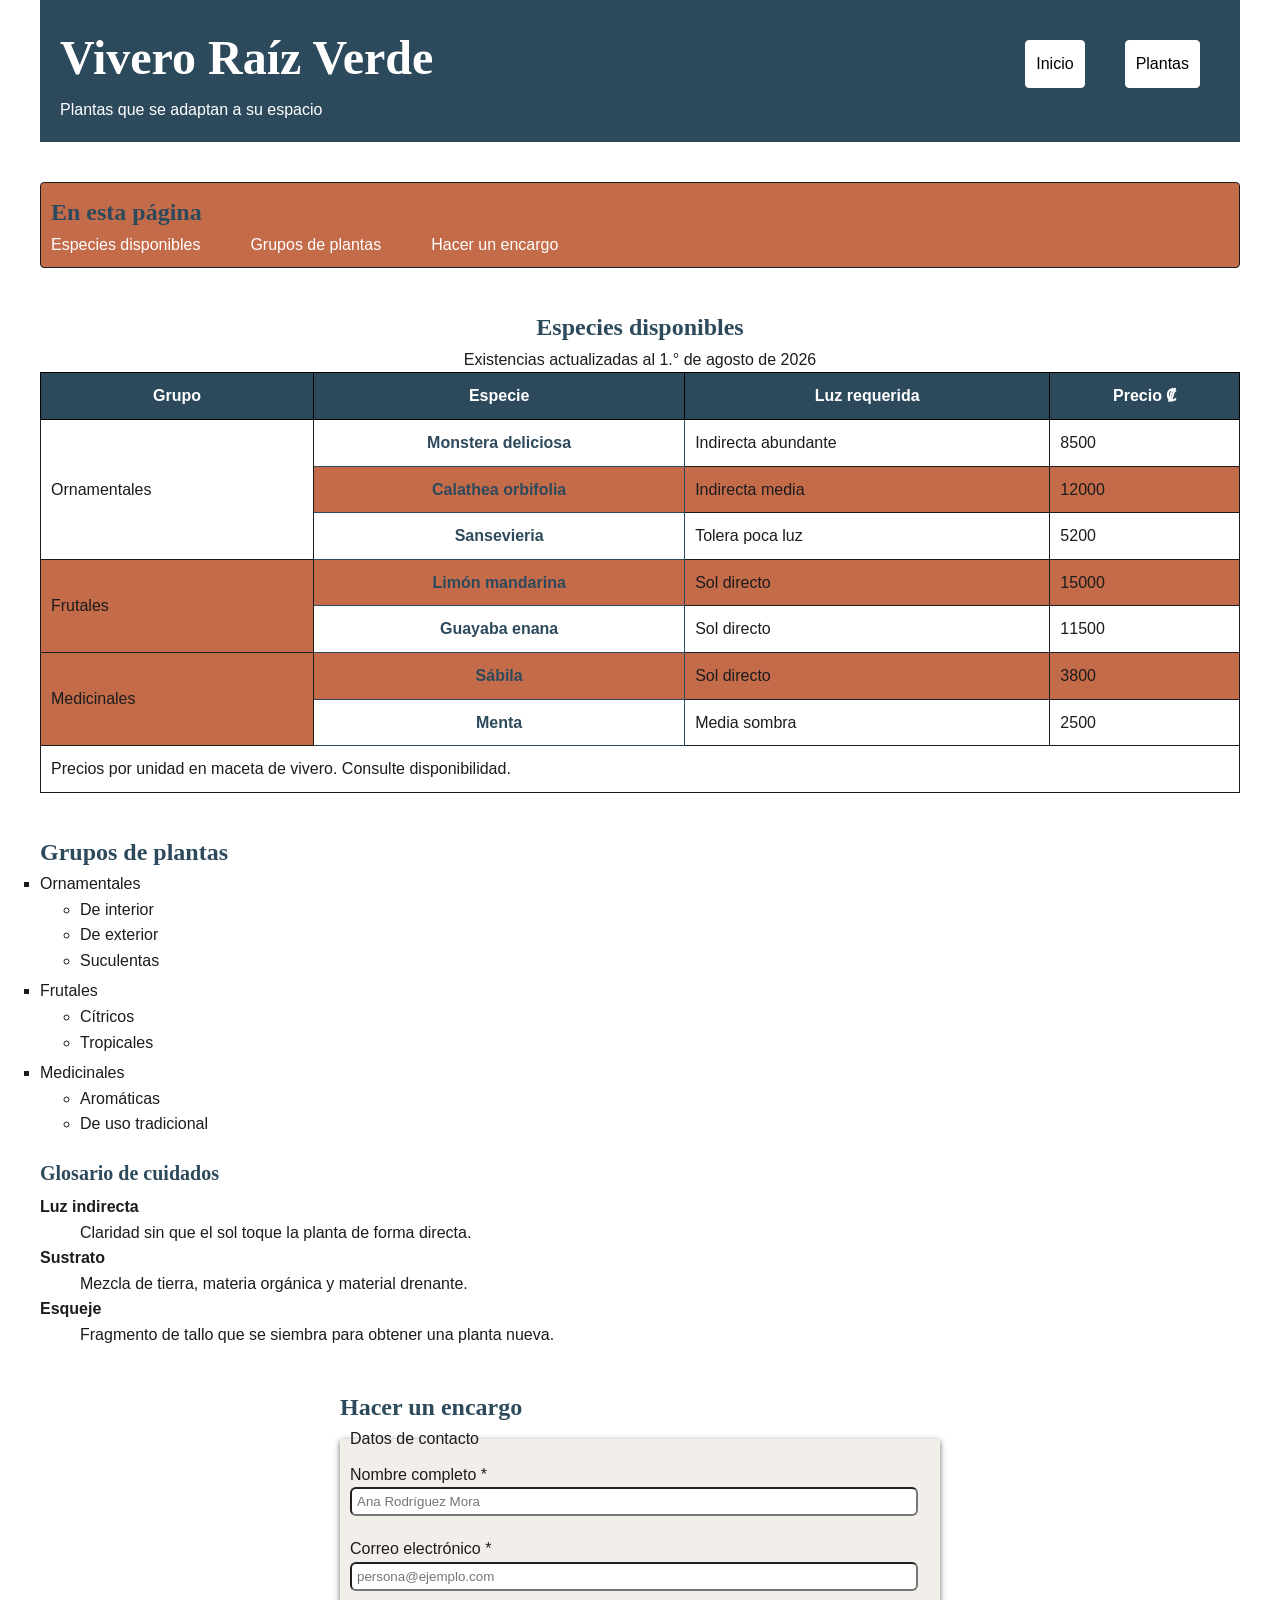
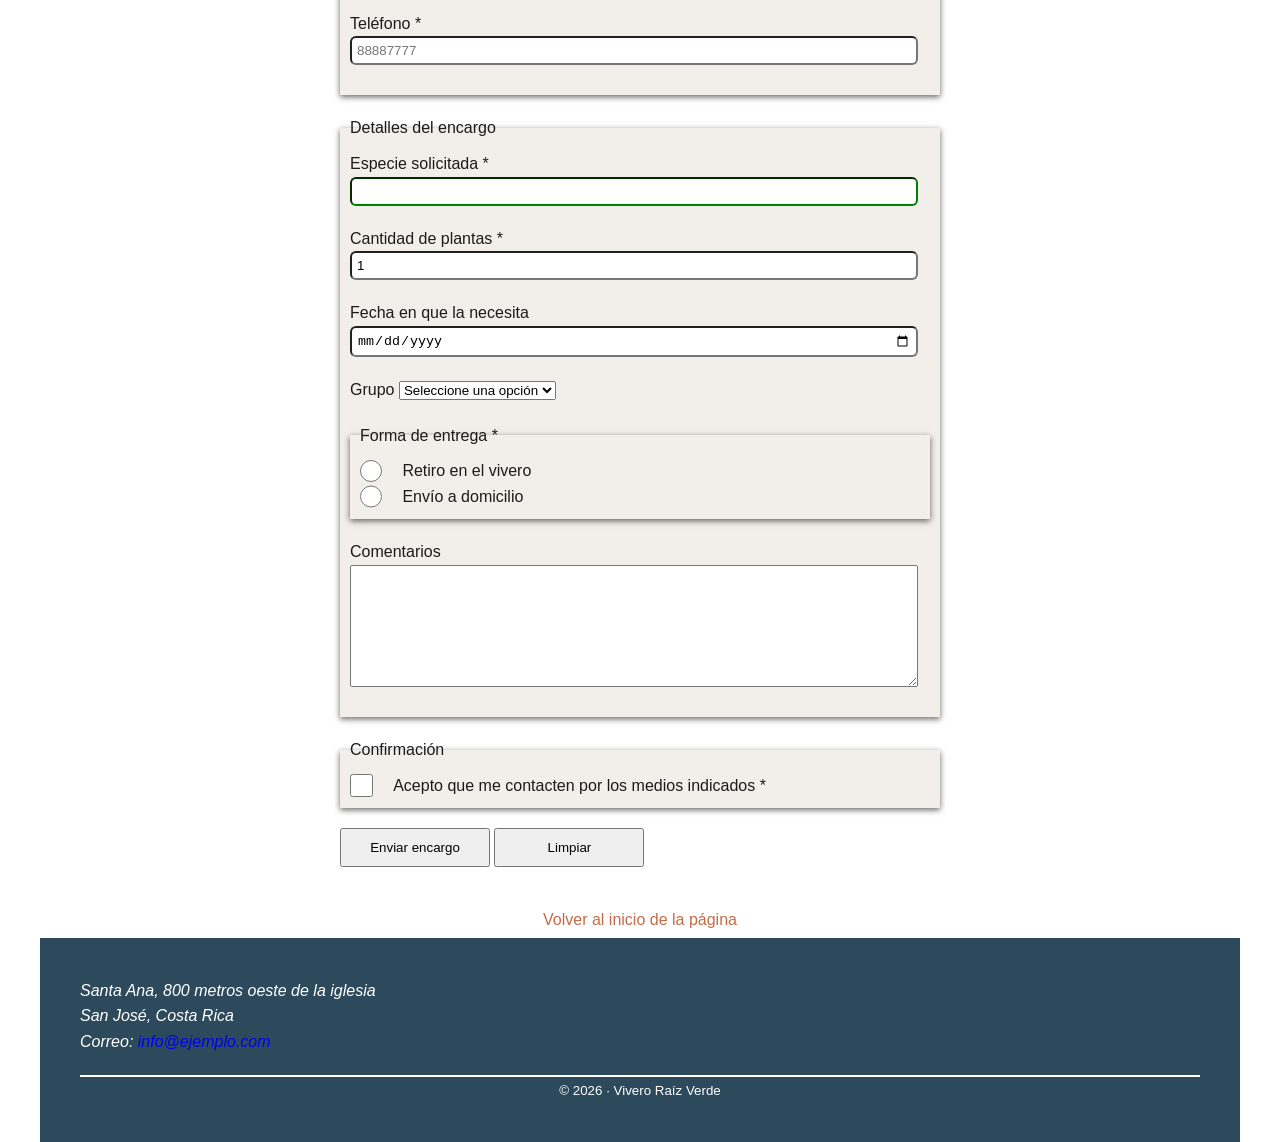
<file: ac2-css/AC-U3-SegundaOportunidadEstd/plantas.html>
<!DOCTYPE html>
<html lang="es">

<head>
  <meta charset="UTF-8">
  <meta name="viewport" content="width=device-width, initial-scale=1.0">
  <meta name="author" content="Escriba aquí su nombre completo">
  <meta name="description" content="Catálogo de plantas disponibles y formulario de encargo.">
  <meta name="keywords" content="plantas, catálogo, encargo, vivero">

  <title>Plantas | Vivero Raíz Verde</title>

  <link rel="icon" href="recursos/favicon.png" type="image/png">

  <link rel="stylesheet" href="estilos.css">

</head>

<body>

  <!-- ═══ CABECERA · idéntica a la de index.html ═══ -->
  <header id="cabecera">
    <div class="identidad">
      <h1>Vivero Raíz Verde</h1>
      <p class="frase">Plantas que se adaptan a su espacio</p>
    </div>

    <nav class="navegacion">
      <ul>
        <li><a href="index.html">Inicio</a></li>
        <li><a href="plantas.html" class="pagina-actual">Plantas</a></li>
      </ul>
    </nav>
  </header>

  <!-- ═══ CONTENIDO PRINCIPAL ═══ -->
  <main id="principal">

    <!-- Índice interno con anclas -->
    <nav class="sumario">
      <h2>En esta página</h2>
      <ul>
        <li><a href="#disponibles">Especies disponibles</a></li>
        <li><a href="#grupos">Grupos de plantas</a></li>
        <li><a href="#encargo">Hacer un encargo</a></li>
      </ul>
    </nav>

    <!-- ═══ LA TABLA ═══ -->
    <section id="disponibles">
      <h2>Especies disponibles</h2>

      <table class="tabla-especies">
        <caption>Existencias actualizadas al 1.° de agosto de 2026</caption>

        <thead>
          <tr>
            <th scope="col">Grupo</th>
            <th scope="col">Especie</th>
            <th scope="col">Luz requerida</th>
            <th scope="col">Precio ₡</th>
          </tr>
        </thead>

        <tbody>
          <tr>
            <td rowspan="3">Ornamentales</td>
            <th scope="row">Monstera deliciosa</th>
            <td>Indirecta abundante</td>
            <td>8500</td>
          </tr>
          <tr>
            <th scope="row">Calathea orbifolia</th>
            <td>Indirecta media</td>
            <td>12000</td>
          </tr>
          <tr>
            <th scope="row">Sansevieria</th>
            <td>Tolera poca luz</td>
            <td>5200</td>
          </tr>

          <tr>
            <td rowspan="2">Frutales</td>
            <th scope="row">Limón mandarina</th>
            <td>Sol directo</td>
            <td>15000</td>
          </tr>
          <tr>
            <th scope="row">Guayaba enana</th>
            <td>Sol directo</td>
            <td>11500</td>
          </tr>

          <tr>
            <td rowspan="2">Medicinales</td>
            <th scope="row">Sábila</th>
            <td>Sol directo</td>
            <td>3800</td>
          </tr>
          <tr>
            <th scope="row">Menta</th>
            <td>Media sombra</td>
            <td>2500</td>
          </tr>
        </tbody>

        <tfoot>
          <tr>
            <td colspan="4">
              Precios por unidad en maceta de vivero. Consulte disponibilidad.
            </td>
          </tr>
        </tfoot>
      </table>
    </section>

    <!-- ═══ LISTAS ═══ -->
    <section id="grupos">
      <h2>Grupos de plantas</h2>

      <ul class="lista-grupos">
        <li>Ornamentales
          <ul>
            <li>De interior</li>
            <li>De exterior</li>
            <li>Suculentas</li>
          </ul>
        </li>
        <li>Frutales
          <ul>
            <li>Cítricos</li>
            <li>Tropicales</li>
          </ul>
        </li>
        <li>Medicinales
          <ul>
            <li>Aromáticas</li>
            <li>De uso tradicional</li>
          </ul>
        </li>
      </ul>

      <h3>Glosario de cuidados</h3>
      <dl class="terminos">
        <dt>Luz indirecta</dt>
        <dd>Claridad sin que el sol toque la planta de forma directa.</dd>

        <dt>Sustrato</dt>
        <dd>Mezcla de tierra, materia orgánica y material drenante.</dd>

        <dt>Esqueje</dt>
        <dd>Fragmento de tallo que se siembra para obtener una planta nueva.</dd>
      </dl>
    </section>

    <!-- ═══ EL FORMULARIO ═══ -->
    <section id="encargo">
      <h2>Hacer un encargo</h2>

      <form action="#" method="post" class="formulario-encargo">

        <fieldset class="seccion-campos">
          <legend>Datos de contacto</legend>

          <p class="linea-campo">
            <label for="nombre">Nombre completo *</label>
            <input type="text" id="nombre" name="nombre"
                   required minlength="3" maxlength="60"
                   placeholder="Ana Rodríguez Mora">
          </p>

          <p class="linea-campo">
            <label for="correo">Correo electrónico *</label>
            <input type="email" id="correo" name="correo" required
                   placeholder="persona@ejemplo.com">
          </p>

          <p class="linea-campo">
            <label for="telefono">Teléfono *</label>
            <input type="tel" id="telefono" name="telefono"
                   required pattern="[0-9]{8}"
                   title="Ocho dígitos, sin espacios ni guiones"
                   placeholder="88887777">
          </p>
        </fieldset>

        <fieldset class="seccion-campos">
          <legend>Detalles del encargo</legend>

          <p class="linea-campo">
            <label for="especie">Especie solicitada *</label>
            <input type="text" id="especie" name="especie" required>
          </p>

          <p class="linea-campo">
            <label for="cantidad">Cantidad de plantas *</label>
            <input type="number" id="cantidad" name="cantidad"
                   required min="1" max="20" step="1" value="1">
          </p>

          <p class="linea-campo">
            <label for="fecha">Fecha en que la necesita</label>
            <input type="date" id="fecha" name="fecha">
          </p>

          <p class="linea-campo">
            <label for="grupo">Grupo</label>
            <select id="grupo" name="grupo">
              <option value="">Seleccione una opción</option>
              <option value="ornamental">Ornamentales</option>
              <option value="frutal">Frutales</option>
              <option value="medicinal">Medicinales</option>
              <option value="otro">Otro</option>
            </select>
          </p>

          <fieldset class="seccion-opciones">
            <legend>Forma de entrega *</legend>
            <p class="opcion-radio">
              <input type="radio" id="vivero" name="entrega" value="vivero" required>
              <label for="vivero">Retiro en el vivero</label>
            </p>
            <p class="opcion-radio">
              <input type="radio" id="envio" name="entrega" value="envio">
              <label for="envio">Envío a domicilio</label>
            </p>
          </fieldset>

          <p class="linea-campo">
            <label for="comentarios">Comentarios</label>
            <textarea id="comentarios" name="comentarios" rows="4" maxlength="300"></textarea>
          </p>
        </fieldset>

        <fieldset class="seccion-campos">
          <legend>Confirmación</legend>
          <p class="opcion-radio">
            <input type="checkbox" id="acepto" name="acepto" required>
            <label for="acepto">Acepto que me contacten por los medios indicados *</label>
          </p>
        </fieldset>

        <p class="fila-acciones">
          <button type="submit" class="accion accion-primaria">Enviar encargo</button>
          <button type="reset" class="accion accion-secundaria">Limpiar</button>
        </p>

      </form>
    </section>

    <p class="regresar"><a href="#cabecera">Volver al inicio de la página</a></p>

  </main>

  <!-- ═══ PIE · idéntico al de index.html ═══ -->
  <footer id="pie">
    <div class="contenido-pie">
      <address class="direccion">
        Santa Ana, 800 metros oeste de la iglesia<br>
        San José, Costa Rica<br>
        Correo: <a href="mailto:info@ejemplo.com">info@ejemplo.com</a>
      </address>

      <p class="derechos"><small>&copy; 2026 · Vivero Raíz Verde</small></p>
    </div>
  </footer>

</body>

</html>
</file>
<file: ac2-css-2op/css/estilos.css>
:root{
    --tinta: #1C1C1C;
    --color-logo: #1C1C1C;
    --color-boton: #C46B4A;
    --blanco: #fff;
    --color-hero-alt: #c34d22;
    --fondo-alt: #F2EEE9;
    --color-logo: #2D4A5C;
 
 
/* FUENTES Y TITULOS */
    --fuente-titulo: Georgia, "Times New Roman", serif;
    --fuente-texto: "Trebuchet MS", Arial, sans-serif;
 
/* OTROS ELEMENTOS */
    --radio: 0.6rem;
    --sombra-1: 0 0.2rem 0.6rem rgba(0,0,0,0.6);/* APENAS SEPARADO */
    --sombra-2: 0 0.4rem 1.2rem rgba(0,0,0,0.4);/* TARJETAS */
    --sombra-3: 0 0.8rem 2.0rem rgba(0,0,0,0.16);/* ELEMENTOS ELEVADOS*/
    --transition: all 0.25s ease;
    --ancho-max: 120rem;
 
/* GRID */
    --grid: repeat(auto-fit, minmax(30rem, 1fr));
 
/* FLEX */
    --flex: 1 1 28rem;
}
 
/* RESET */
*{
    margin: 0;
    padding: 0;
    box-sizing: border-box;
}
 
html{
    font-size: 62.5%;
}
 
body{
    max-width: 100%;
    width: 120rem;
    margin-left: auto;
    margin-right: auto;
    font-size: 1.6rem;
    line-height: 1.6;
    font-family: var(--fuente-texto);
    color: var(--tinta);
}

h1, h2, h3{
    font-family: var(--fuente-titulo);
}

h1{
    font-size: 4.8rem; 
}

h2{
    font-size: 2.4rem;
    color: #2D4A5C;
}

h3{
    font-size: 2.0rem;
    color: #2D4A5C;
}
 

/*encabezado*/

#cabecera{
    display: flex;
    justify-content: space-between;
    padding: 2rem;
    background-color: #2D4A5C;
    position: sticky;
    top: 0;
    margin-bottom: 1rem;
}

.identidad{
    color: var(--blanco);
}

.navegacion ul{
    display: flex;
    justify-content: space-between;
    align-items: center;
    text-decoration: none;
    list-style-type: none;
    padding: 2rem;
    gap: 4rem;
    animation: lados 2s ease;
}

.navegacion a:hover{
    color: var(--blanco);
    background-color: var(--color-boton);
}

.navegacion a:active{
    color: #2D4A5C;
    background-color: var(--blanco);
    transform: var(--transition);
}

.navegacion a{
    display: flex;
    text-decoration: none;
    list-style-type: none;
    align-items: center;
    color: #000;
    border: 0.1rem solid var(--blanco);
    padding: 1rem;
    border-radius: 0.4rem;
    background-color: var(--blanco);
}

a{
    text-decoration: none;
}

.destacado{
    display: block;
    gap: 1rem;
    padding: 10rem;
    text-align: center;
    box-shadow: var(--sombra-2);
    animation: lados 2s ease;
    border-radius: var(--radio);
}

.accion-primaria{
    margin-top: 3rem;
    border-radius: var(--radio);
    border: 0.1rem solid var(--color-boton);
}

#grupos h3{
    margin-top: 2rem;
    margin-bottom: 0.5rem;
}

@keyframes lados{
    0%{
        transform: translateX(5px);
    } 

    50%{
       transform: translateX(0);
    } 
    
   /*  75%{
        transform: translateX(-5px);
    } */
    
    100%{
        transform: translateX(0);
    }
    
}

/*seccion filas*/

#servicios{
   display: block;
}

#servicios h2{
   text-align: center;
   margin-bottom: 2rem;
}

.bloques-servicio {
    display: grid;
    grid-template-columns: var(--grid);
    gap: 2rem;
}

@keyframes arriba-abajo{
    0%{
        transform: translateY(5px);
    } 

    50%{
       transform: translateY(0);
    } 
    
   /*  75%{
        transform: translateY(-5px);
    } */
    
    100%{
        transform: translateY(0);
    }
    
}

.bloque{
    display: grid;
    grid-template-columns: var(--grid);
    box-shadow: var(--sombra-2);
    padding: 2rem;
    border-radius: 0.6rem;
    animation: arriba-abajo 2s ease;
}

/*contenido cita*/

#origen{
    margin-bottom: 2rem;
}

#origen h2{
    text-align: center;
    margin-top: 2rem;
}

.testimonio{
    box-shadow: var(--sombra-2);
    padding: 2rem;
    border-left: 1rem solid var(--color-hero-alt);
    margin-bottom: 2rem;
    margin-top: 2rem;
    animation: lados 2s ease;
    border-radius: var(--radio);
}

.testimonio::before{
    content: '"';
    color: var(--color-hero-alt);
}

.testimonio-autoria{
    text-align: end;
    font-size: small;
    color: #C46B4A;
}

#nota{
    margin-bottom: 2rem;
}

/*pie*/

#pie{
    background-color: #2D4A5C;
    color: var(--blanco);
    padding: 4rem;
}

.derechos{
    border-top: 0.2rem solid var(--blanco);
    text-align: center;
    margin-top: 2rem;
}

/*Plantas*/

.sumario{
    margin-bottom: 4rem;
    border: 0.1rem solid;
    border-radius: 0.4rem;
    padding: 1rem;
    background-color: #C46B4A;
    animation: lados 2s ease;
}

.sumario ul{
    display: flex;
    list-style: none;
    gap: 5rem;
}

.sumario a{
    color: #fff;
}

.sumario a:hover{
    color: #000;
}

/*Tabla*/

#disponibles{
    margin-bottom: 4rem;
}

#disponibles h2{
    text-align: center;
}

tr th, tr td{
    border: 0.1rem solid;
    padding: 1rem;
}

.tabla-especies{
    border-collapse: collapse;
    width: 100%;
    animation: arriba-abajo 2s ease;
}

thead{
    background-color: #2D4A5C;
}

thead th{
    color: var(--blanco);
    border: 0.1rem solid black;
}

tbody tr th{
    color: #2D4A5C;
}

tr:nth-child(even){
    background-color: var(--color-boton);
}

tbody tr:hover{
    background-color: #F2EEE9;
}

/*grupos y listas*/

/* #grupos h2{
    text-align: center;
} */

.lista-grupos{
    list-style-type: square;
}

.lista-grupos ul{
    padding-left: 4rem;
    margin-bottom: 0.5rem;
}

dt{
    font-weight: bold;
}

dd{
    margin-left: 4rem;
}

/*formulario*/

#encargo{
    width: 50%;
    margin-left: auto;
    margin-right: auto;
    margin-top: 4rem;
    align-items: center;
    margin-bottom: 4rem;
}

fieldset{
    margin-bottom: 2rem;
    padding: 1rem;
    box-shadow: var(--sombra-1);
    background-color: #F2EEE9;
    border: none;
    animation: arriba-abajo 2s ease;
}

.linea-campo{
    margin-bottom: 2rem;
}

form input:invalid:not(:placeholder-shown){
    border-color: red;
}

form input:invalid:not(:placeholder-shown){
    border-color: green;
}

input{
    display: block;
    width: 98%;
    padding: 0.5rem;
    border-radius: var(--radio);
}

.opcion-radio{
    display: flex;
    gap: 2rem;
}

#comentarios{
    display: block;
    width: 98%;
    padding: 3rem;

}

#acepto{
    width: 4%;
}

#envio{
    width: 4%;
}

#vivero{
   width: 4%; 
}

.accion-primaria{
    width: 15rem;
    padding: 1rem;
}

.accion-primaria:hover{
    color: var(--blanco);
    background-color: var(--color-boton);
}

.accion-primaria:active{
    color: var(--color-boton);
    background-color: var(--blanco);
}

.accion-secundaria{
    width: 15rem;
    padding: 1rem;
}

.accion-secundaria:hover{
    color: var(--blanco);
    background-color: #2D4A5C;
}

.accion-secundaria:active{
    background-color: var(--blanco);
    color: #2D4A5C;
}

.regresar{
    text-align: center;
    margin-bottom: 0.5rem;
}

.regresar a{
    color: var(--color-boton);
    text-align: center;
}
</file>
<file: ac2-css/css/estilos.css>
html{
    font-size: 62.5%;
    scroll-behavior: smooth;
}

*{
    padding: 0;
    margin: 0;
    box-sizing: border-box;
}

body{
    max-width: 100%;
    line-height: 1.6;
    font-size: 1.6rem;
    font-family: Arial, Helvetica, sans-serif;
    background-color: #FBF8F3;
}

#contenido{
    max-width: 120rem;
    margin-left: auto;
    margin-right: auto;
}

a{
    text-decoration: none;
    color: #5B3A29;
}

h1, h2, h3{
    color: #79442A;
    font-family: cursive;
}

h1{
    font-size: 4.8rem;
}

h2{
    font-size: 2.4rem;
}

h3{
    font-size: 2.0rem;
}

/*Encabezado*/

header{
    display: flex;
    justify-content: space-between;
    align-items: center;
    border-bottom: 0.2rem solid grey;
    max-width: 125rem;
    margin-left: auto;
    margin-right: auto;
    padding: 1rem;
    position: sticky;
    top: 0;
    z-index: 100;
    background-color: #F3EDE5;
    box-shadow: 0 0.8rem 2rem rgba(0, 0, 0, 0.6);
}

.menu-principal ul{
    display: flex;
    justify-content: center;
    align-items: center;
    gap: 2rem;
    width: 40%;
    list-style-type: none;
}

.menu-principal a{
    text-decoration: none;
    padding: 1rem;
}

.menu-principal a:hover{
    color: #5B3A29;
    background-color: #835b48;
    padding: 1rem;
}

.enlace-activo{
    color: #fff;
    background-color: #835b48;
    padding: 1rem;

}

.hero{
    margin-left: auto;
    margin-right: auto;
    /* background-color: #6A3F2A; */
    background: linear-gradient(135deg, #c4b5a1, #a6572f);
    display: block;
    /* grid-template-columns: repeat(auto-fit minmax(10rem)); */
    align-items: center;
    text-align: center;
    padding: 10rem;
    margin-bottom: 4rem;
    margin-top: 4rem;
}

.boton-principal{
    color: #fff;
    width: 10rem;
    border-radius: 0.6rem;
    padding: 1rem;
    background-color: #835b48;
}

.boton-principal:hover{
     color: #835b48;
     background-color: #fff;
}

.hero-texto{
    color: #fff;
    margin-bottom: 2rem;
}

.hero h2{
    color: #fff;
    margin-bottom: 2rem;
}

/*Cuerpo*/

/*Lo que ofrecemos*/

 #servicios{
    margin-left: auto;
    margin-right: auto;
}

 #servicios h2{
    border-bottom: 0.2rem solid #6A3F2A;
    margin-bottom: 4rem;
}


.rejilla-servicios{
    display: grid;
    grid-template-columns: repeat(auto-fit, minmax(28rem, 1fr));
    gap: 2rem;
    margin-top: 1rem;
}

.tarjeta{
    box-shadow: 0 0.8rem 2rem rgba(0, 0, 0, 0.6);
    border-radius: 0.6rem;
    padding: 1rem;
    margin-bottom: 4rem;
    animation: mover all 2s infinite;
}

@keyframes mover{
    0%{
        transform: translateY(10rem);
    }

    50%{
       transform: translateY(0);
    }

/*     100%{
       transform: translateY(-10rem);
    } */
    
}

.tarjeta:hover{
  animation: mover 2s ease;  
}

/*Nuestra historia*/

#historia{
    margin-left: auto;
    margin-right: auto;
}

#historia h2{
    border-bottom: 0.2rem solid #6A3F2A;
    margin-bottom: 2rem;
}

.cita{
    background-color: #C6BDB6;
    border-left: 0.2rem solid #6A3F2A;
    padding: 4rem;
    padding-top: 0;
    margin-top: 1rem;
    margin-bottom: 1rem;
    border-radius: 1.5rem;
    box-shadow: 0 0.8rem 2rem rgba(0, 0, 0, 0.4);
}

.cita::before{
    content: '\201C';/*Esto es para poner comillas*/
    font-size: 5rem;
    color: #6A3F2A;
    opacity: 20%;
}

/*Horario de temporada*/

#aviso{
    max-width: 125rem;
    margin-left: auto;
    margin-right: auto;
    border-radius: 1.5rem;
    box-shadow: 0 0.8rem 2rem rgba(0, 0, 0, 0.4);
}

.panel-aviso{
    display: flex;
    flex-direction: column;
    border-left: 0.2rem solid #6A3F2A;
    background-color: #C6BDB6;
    padding: 1rem;
    margin: 4rem;
}

/*Pie de pagina*/

#pie{
    display: block;
    color: #fff;
    background-color: #5B3A29;
    padding: 13rem;
    gap: 2rem;
}

.creditos{
    border-top: 0.2rem solid #fff;
    align-items: center;
    text-align: center;
    color: #fff;
    margin-top: 4rem;
}

/*Catalogo*/

.indice{
    display: flex;
    flex-direction: column;
    background-color: #C6BDB6;
    border-radius: 0.6rem;
    padding: 1rem;
    margin-top: 2rem;
    margin-bottom: 2rem;
}

.indice a:hover{
    color: #fff;
}

#categorias h2{
    border-bottom: 0.2rem solid #6A3F2A;
    margin-bottom: 1rem;
}

#categorias h3{
    border-bottom: 0.2rem solid #6A3F2A;
    margin-bottom: 1rem;
}

.indice ul{
    display: flex;
    justify-content: start;
    gap: 4rem;
    list-style-type: none;
}

/*listas*/

.lista-categorias{
    margin-left: 2rem;
}

.lista-categorias ul{
    margin-left: 2rem;
}

.glosario{
    border: 0.2rem solid #79442A;
    padding: 2rem;
    border-radius: 0.6rem;
    margin-bottom: 5rem;
    margin-top: 2rem;
}

dt{
    color: #6A3F2A;
}

dd{
    padding-left: 2rem;
}

/*tabla*/

.tabla-catalogo{
    border: 0.2rem solid black;
    border-collapse: collapse;
    width: 100%;
    margin-bottom: 4rem;
}

tr:nth-child(even) th{
    background-color: #835b48;
}

tr:nth-child(even) td{
    background-color: #835b48;
}

tbody tr:hover td{
    background-color: #c4b5a1;
}

tbody tr:hover th{
    background-color: #c4b5a1;
}

thead{
    background-color: #5B3A29;
    color: #fff;
}

th{
  border: 0.2rem solid black;
}

tr{
 border: 0.2rem solid black; 
}

td{
  border: 0.2rem solid black;
  margin: 1rem; 
}

/*formulario*/

#pedido{
    background-color: #C6BDB6;
    padding: 2rem;
    max-width: 60rem;
}


input{
    display: block;
    height: 3rem;
    border-radius: 0.4rem;
}

input[type="text"], input[type="email"], input[type="password"], input[type="number"], input[type="tel"],input[type="date"]{
    width: 95%;
    padding: 1rem;
    border-radius: 8px;
    font-family: inherit;
    transition: all 0.5s ease;
    display: block;
    margin: 5px auto;
}

form input:valid:not(:placeholder-shown){
    border-color: green;
}

form input:invalid:not(:placeholder-shown){
    border-color: red;
}

fieldset{
    padding: 2rem;
}

.formularo-pedido{
   border: 0.6rem solid #79442A;
   color: #79442A;
}

.boton-secundario{
    background-color: #fff;
    color: #5B3A29;
    width: 12rem;
    padding: 1rem;
    border-radius: 0.6rem;
    cursor: pointer;
}

.boton-secundario:hover{
    color: #fff;
    background-color: #835b48;
}

.grupo-botones .boton-principal{
    color: #fff;
    width: 12rem;
    border-radius: 0.6rem;
    background-color: #835b48;
    cursor: pointer;
}

.boton-principal:hover{
     color: #835b48;
     background-color: #fff;
}

.boton-principal:active{
    background-color: #5B3A29;
}

.boton-secundario:active{
     background-color: #5B3A29;
}


#notas{
    display: block;
    width: 60%;
}

.opcion{
    display: flex;
    gap: 1.5rem;
}
</file>
<file: ac2-css/AC-U3-SegundaOportunidadEstd/estilos.css>
:root{
    --tinta: #1C1C1C;
    --color-logo: #1C1C1C;
    --color-boton: #C46B4A;
    --blanco: #fff;
    --color-hero-alt: #c34d22;
    --fondo-alt: #F2EEE9;
    --color-logo: #2D4A5C;
 
 
/* FUENTES Y TITULOS */
    --fuente-titulo: Georgia, "Times New Roman", serif;
    --fuente-texto: "Trebuchet MS", Arial, sans-serif;
 
/* OTROS ELEMENTOS */
    --radio: 0.6rem;
    --sombra-1: 0 0.2rem 0.6rem rgba(0,0,0,0.6);/* APENAS SEPARADO */
    --sombra-2: 0 0.4rem 1.2rem rgba(0,0,0,0.4);/* TARJETAS */
    --sombra-3: 0 0.8rem 2.0rem rgba(0,0,0,0.16);/* ELEMENTOS ELEVADOS*/
    --transition: all 0.25s ease;
    --ancho-max: 120rem;
 
/* GRID */
    --grid: repeat(auto-fit, minmax(30rem, 1fr));
 
/* FLEX */
    --flex: 1 1 28rem;
}
 
/* RESET */
*{
    margin: 0;
    padding: 0;
    box-sizing: border-box;
}
 
html{
    font-size: 62.5%;
}
 
body{
    max-width: 100%;
    width: 120rem;
    margin-left: auto;
    margin-right: auto;
    font-size: 1.6rem;
    line-height: 1.6;
    font-family: var(--fuente-texto);
    color: var(--tinta);
}

h1, h2, h3{
    font-family: var(--fuente-titulo);
}

h1{
    font-size: 4.8rem; 
}

h2{
    font-size: 2.4rem;
    color: #2D4A5C;
}

h3{
    font-size: 2.0rem;
    color: #2D4A5C;
}
 

/*encabezado*/

#cabecera{
    display: flex;
    justify-content: space-between;
    padding: 2rem;
    background-color: #2D4A5C;
    position: sticky;
    top: 0;
    margin-bottom: 4rem;
}

.identidad{
    color: var(--blanco);
}

.navegacion ul{
    display: flex;
    justify-content: space-between;
    align-items: center;
    text-decoration: none;
    list-style-type: none;
    padding: 2rem;
    gap: 4rem;
    animation: lados 2s ease;
}

.navegacion a:hover{
    color: var(--blanco);
    background-color: var(--color-boton);
}

.navegacion a:active{
    color: #2D4A5C;
    background-color: var(--blanco);
    transform: var(--transition);
}

.navegacion a{
    display: flex;
    text-decoration: none;
    list-style-type: none;
    align-items: center;
    color: #000;
    border: 0.1rem solid var(--blanco);
    padding: 1rem;
    border-radius: 0.4rem;
    background-color: var(--blanco);
}

a{
    text-decoration: none;
}

.destacado{
    box-shadow: var(--sombra-2);
    animation: lados 2s ease;
    border-radius: var(--radio);
}

#grupos h3{
    margin-top: 2rem;
    margin-bottom: 0.5rem;
}

@keyframes lados{
    0%{
        transform: translateX(5px);
    } 

    50%{
       transform: translateX(0);
    } 
    
   /*  75%{
        transform: translateX(-5px);
    } */
    
    100%{
        transform: translateX(0);
    }
    
}

/*seccion filas*/

#servicios{
   display: block;
}

#servicios h2{
   text-align: center;
   margin-bottom: 2rem;
}

.bloques-servicio {
    display: grid;
    grid-template-columns: var(--grid);
    gap: 2rem;
}

@keyframes arriba-abajo{
    0%{
        transform: translateY(5px);
    } 

    50%{
       transform: translateY(0);
    } 
    
   /*  75%{
        transform: translateY(-5px);
    } */
    
    100%{
        transform: translateY(0);
    }
    
}

.bloque{
    display: grid;
    grid-template-columns: var(--grid);
    box-shadow: var(--sombra-2);
    padding: 2rem;
    border-radius: 0.6rem;
    animation: arriba-abajo 2s ease;
}

/*contenido cita*/

#origen{
    margin-bottom: 2rem;
}

#origen h2{
    text-align: center;
    margin-top: 2rem;
}

.testimonio{
    box-shadow: var(--sombra-2);
    padding: 2rem;
    border-left: 1rem solid var(--color-hero-alt);
    margin-bottom: 2rem;
    margin-top: 2rem;
    animation: lados 2s ease;
    border-radius: var(--radio);
}

.testimonio::before{
    content: '"';
    color: var(--color-hero-alt);
}

.testimonio-autoria{
    text-align: end;
    font-size: small;
    color: #C46B4A;
}

#nota{
    margin-bottom: 2rem;
}

/*pie*/

#pie{
    background-color: #2D4A5C;
    color: var(--blanco);
    padding: 4rem;
}

.derechos{
    border-top: 0.2rem solid var(--blanco);
    text-align: center;
    margin-top: 2rem;
}

/*Plantas*/

.sumario{
    margin-bottom: 4rem;
    border: 0.1rem solid;
    border-radius: 0.4rem;
    padding: 1rem;
    background-color: #C46B4A;
    animation: lados 2s ease;
}

.sumario ul{
    display: flex;
    list-style: none;
    gap: 5rem;
}

.sumario a{
    color: #fff;
}

.sumario a:hover{
    color: #000;
}

/*Tabla*/

#disponibles{
    margin-bottom: 4rem;
}

#disponibles h2{
    text-align: center;
}

tr th, tr td{
    border: 0.1rem solid;
    padding: 1rem;
}

.tabla-especies{
    border-collapse: collapse;
    width: 100%;
    animation: arriba-abajo 2s ease;
}

thead{
    background-color: #2D4A5C;
}

thead th{
    color: var(--blanco);
    border: 0.1rem solid black;
}

tbody tr th{
    color: #2D4A5C;
}

tr:nth-child(even){
    background-color: var(--color-boton);
}

tbody tr:hover{
    background-color: #F2EEE9;
}

/*grupos y listas*/

/* #grupos h2{
    text-align: center;
} */

.lista-grupos{
    list-style-type: square;
}

.lista-grupos ul{
    padding-left: 4rem;
    margin-bottom: 0.5rem;
}

dt{
    font-weight: bold;
}

dd{
    margin-left: 4rem;
}

/*formulario*/

#encargo{
    width: 50%;
    margin-left: auto;
    margin-right: auto;
    margin-top: 4rem;
    align-items: center;
    margin-bottom: 4rem;
}

fieldset{
    margin-bottom: 2rem;
    padding: 1rem;
    box-shadow: var(--sombra-1);
    background-color: #F2EEE9;
    border: none;
    animation: arriba-abajo 2s ease;
}

.linea-campo{
    margin-bottom: 2rem;
}

form input:invalid:not(:placeholder-shown){
    border-color: red;
}

form input:invalid:not(:placeholder-shown){
    border-color: green;
}

input{
    display: block;
    width: 98%;
    padding: 0.5rem;
    border-radius: var(--radio);
}

.opcion-radio{
    display: flex;
    gap: 2rem;
}

#comentarios{
    display: block;
    width: 98%;
    padding: 3rem;

}

#acepto{
    width: 4%;
}

#envio{
    width: 4%;
}

#vivero{
   width: 4%; 
}

.accion-primaria{
    width: 15rem;
    padding: 1rem;
}

.accion-primaria:hover{
    color: var(--blanco);
    background-color: var(--color-boton);
}

.accion-primaria:active{
    color: var(--color-boton);
    background-color: var(--blanco);
}

.accion-secundaria{
    width: 15rem;
    padding: 1rem;
}

.accion-secundaria:hover{
    color: var(--blanco);
    background-color: #2D4A5C;
}

.accion-secundaria:active{
    background-color: var(--blanco);
    color: #2D4A5C;
}

.regresar{
    text-align: center;
    margin-bottom: 0.5rem;
}

.regresar a{
    color: var(--color-boton);
    text-align: center;
}
</file>
